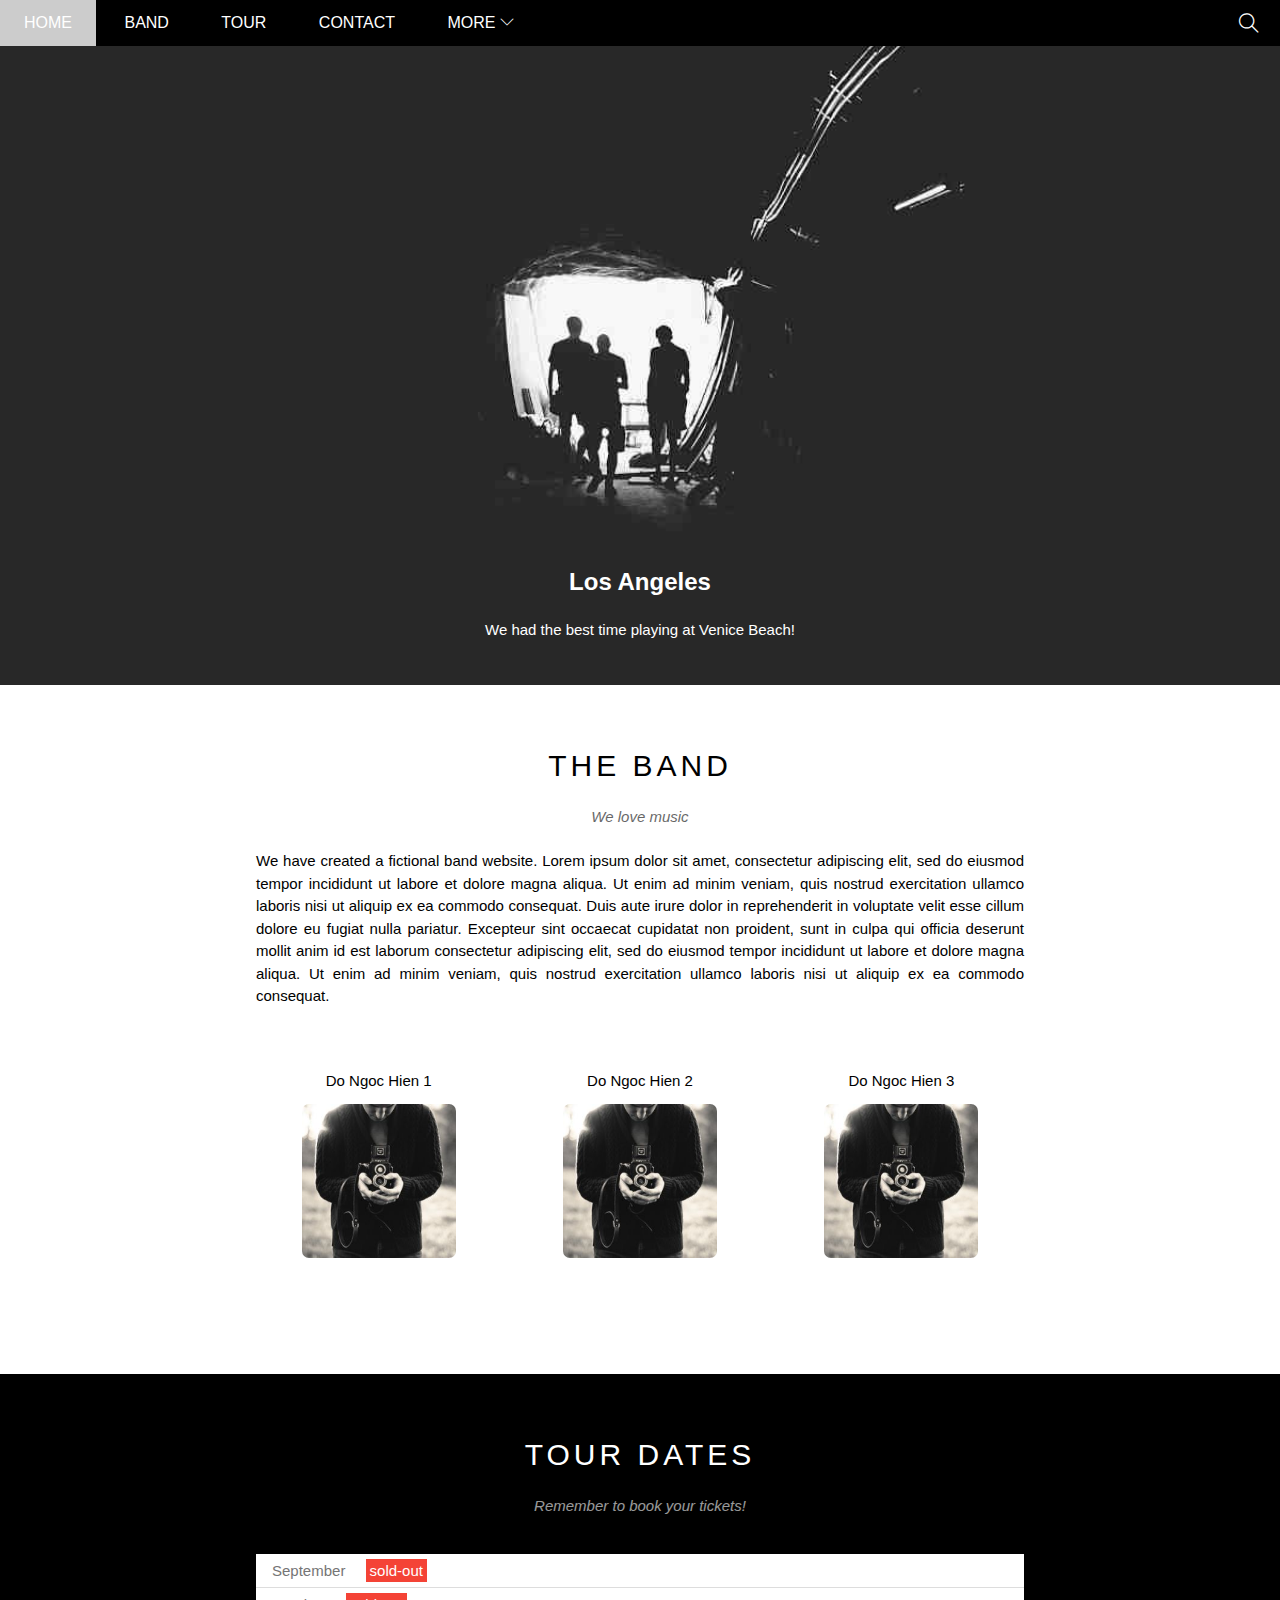
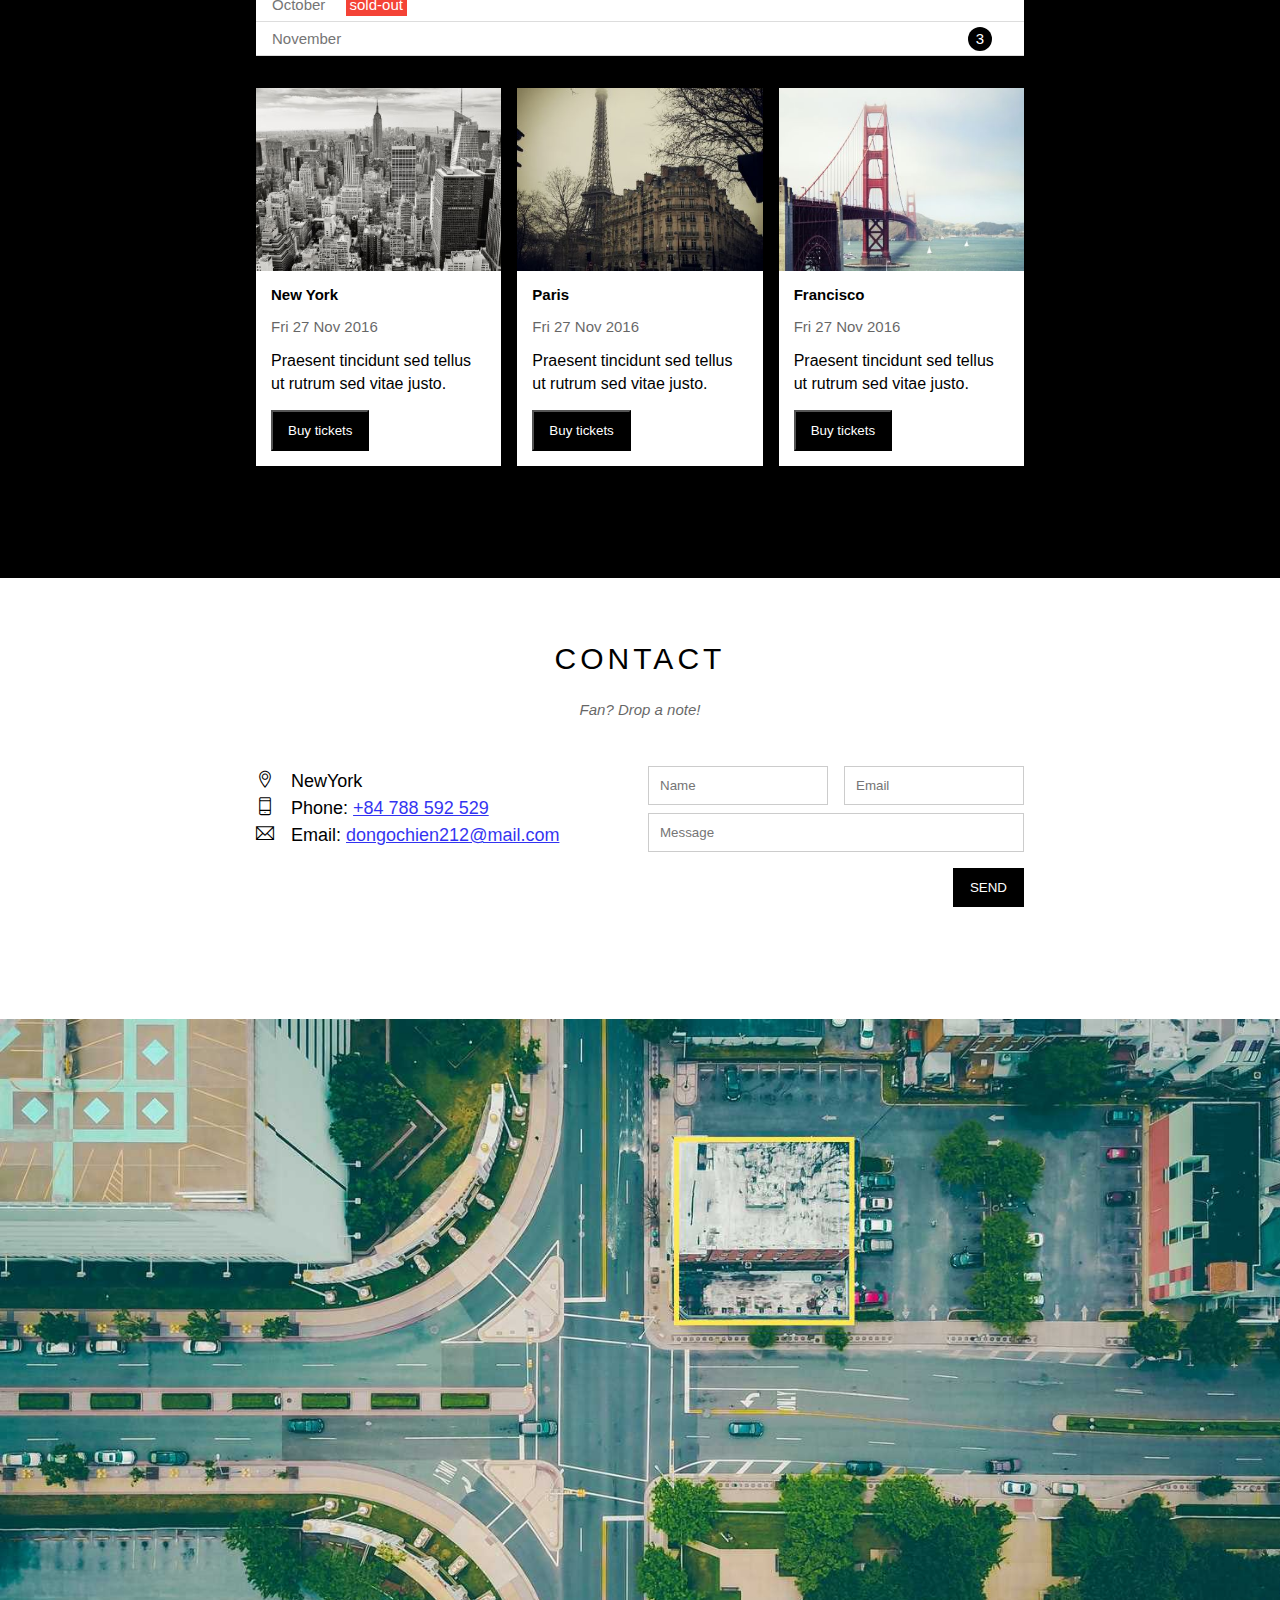
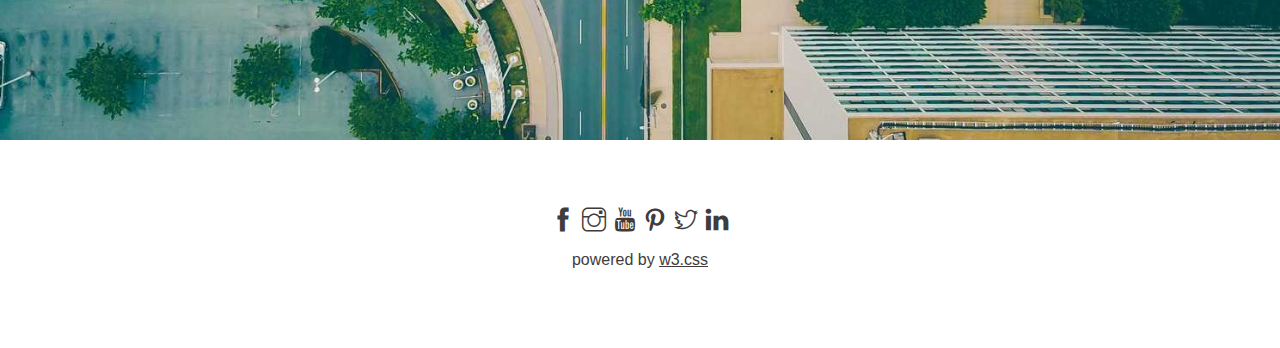
<file: index.html>
<!DOCTYPE html>UTF-8">
    <meta http-equiv="X-UA-Compa
    <html lang="en">
<head>
    <meta charset="tible" content="IE=edge">
    <meta name="viewport" content="width=device-width, initial-scale=1.0">
    <title>Document</title>
    <link rel="stylesheet" href="./assets/css/style.css">
    <link rel="stylesheet" href="./assets/css/responsive.css">
    <link rel="stylesheet" href="./assets/fonts__icon/themify-icons.css">
</head>
<body>
    <div id="main">
        <div id="header">
            <!-- begin: nav  -->
            <ul id="nav">
                <li><a href="#">Home</a></li>
                <li><a href="#band">Band</a></li>
                <li><a href="#tour">Tour</a></li>
                <li><a href="#contact">Contact</a></li>
                <li>
                    <a href="#">
                        More
                        <i class="nav-arrows-down ti-angle-down"></i>
                    </a>
                    <ul class="subnav">
                        <li><a href="#">Merchandise</a></li>
                        <li><a href="#">Extras</a></li>
                        <li><a href="# ">Media</a></li>
                    </ul>
                </li>
            </ul>
            <!-- End: nav  --> 

            <!--Mobile menu button -->
            <div id="mobile-menu" class="mobile-menu-btn">
                <i class="menu-icon ti-menu">
                </i>
            </div>

            <!--search button -->
            <div class="search-btn">
                <div class="search-icon ti-search"></div>
            </div>
        </div>

        <div id="slider">
            <div class="text-content">
                <h2 class="text-heading">Los Angeles</h2>
                <div class="text-description">We had the best time playing at Venice Beach!</div>
            </div>

        </div>

        <div id="content">
            <!-- About section  -->
            <div id="band" class="content-section">
                <h2 class="section-heading">THE BAND</h2>
                <p class="section-sub-heading">We love music</p>
                <p class="about-text">
                    We have created a fictional band website. Lorem ipsum dolor sit amet, consectetur adipiscing elit, sed do eiusmod tempor incididunt ut labore et dolore magna aliqua. Ut enim ad minim veniam, quis nostrud exercitation ullamco laboris nisi ut aliquip ex ea commodo consequat. Duis aute irure dolor in reprehenderit in voluptate velit esse cillum dolore eu fugiat nulla pariatur. Excepteur sint occaecat cupidatat non proident, sunt in culpa qui officia deserunt mollit anim id est laborum consectetur adipiscing elit, sed do eiusmod tempor incididunt ut labore et dolore magna aliqua. Ut enim ad minim veniam, quis nostrud exercitation ullamco laboris nisi ut aliquip ex ea commodo consequat.
                </p>
                <div class="row team-list">
                    <div class="text-center s-col-full mt-32 col col-third ">
                        <p class="member-name">Do Ngoc Hien 1</p>
                        <img src="./assets/img/band/member1.jpg" alt="Do Ngoc Hien" class="member-img">
                    </div>
    
                    <div class="text-center s-col-full mt-32 col col-third ">
                        <p class="member-name">Do Ngoc Hien 2</p>
                        <img src="./assets/img/band/member1.jpg" alt="Do Ngoc Hien" class="member-img">
                    </div>
    
                    <div class="text-center s-col-full mt-32 col col-third ">
                        <p class="member-name">Do Ngoc Hien 3</p>
                        <img src="./assets/img/band/member1.jpg" alt="Do Ngoc Hien" class="member-img">
                    </div>
                    <div class="clear"></div>
                </div>
            </div>

            <!-- Tour section  -->
            <div id="tour" class="tour-section">
                <div class="content-section">
                    <h2 class="section-heading text-white">TOUR DATES</h2>
                    <p class="section-sub-heading text-white">Remember to book your tickets!</p>
                   
                    <!-- tickets -->
                <ul class="tickets-list">
                    <li>September <span class="sold-out">sold-out</span></li>
                    <li>October <span class="sold-out">sold-out</span></li>
                    <li>November <span class="quantity">3</span></li>
                </ul>

                <!-- places -->
                <div class="row places-list">
                    <div class="col place-item col-third s-col-full mt-16"> 
                        <img src="./assets/img/places/place1.jpg" alt="New York" class="place-img">
                        <div class="place-body">
                            <h3 class="place-heading ">New York</h3>
                            <p class="place-time ">Fri 27 Nov 2016</p>
                            <p class="place-desc ">Praesent tincidunt sed tellus ut rutrum sed vitae justo. </p>
                            <button class="place-buy js-buy-ticket s-full-width">Buy tickets</button>
                        </div>
                    </div>

                    <div class="col place-item col-third s-col-full mt-16"> 
                        <img src="./assets/img/places/place2.jpg" alt="New York" class="place-img">
                        <div class="place-body">
                            <h3 class="place-heading ">Paris</h3>
                            <p class="place-time ">Fri 27 Nov 2016</p>
                            <p class="place-desc ">Praesent tincidunt sed tellus ut rutrum sed vitae justo. </p>
                            <button class="place-buy js-buy-ticket s-full-width">Buy tickets</button>
                        </div>
                    </div>

                    <div class="col place-item col-third s-col-full mt-16"> 
                        <img src="./assets/img/places/place3.jpg" alt="New York" class="place-img">
                        <div class="place-body">
                            <h3 class="place-heading ">Francisco</h3>
                            <p class="place-time ">Fri 27 Nov 2016</p>
                            <p class="place-desc ">Praesent tincidunt sed tellus ut rutrum sed vitae justo. </p>
                            <button class="place-buy js-buy-ticket s-full-width">Buy tickets</button>
                        </div>
                    </div>
                    <div class="clear"></div>
                </div>
            </div>
        </div>

            <!-- Begin:Contact section  -->
            <div id="contact" class="content-section">
                <h2 class="section-heading ">CONTACT</h2>
                <p class="section-sub-heading ">Fan? Drop a note!</p>

                <div class="row contact-content">
                    <div class="col col-hafl s-col-full contact-info">
                        <p><i class="ti-location-pin"></i> NewYork </p>
                        <p><i class="ti-mobile"></i> Phone: <a href="tell:+84 788 592 529">+84 788 592 529</a></p>
                        <p><i class="ti-email"></i>  Email: <a href="mailto:dongochien212@mail.com">dongochien212@mail.com</a></p>
                    </div>

                    <div class="col col-hafl s-col-full contact-form">
                        <form action="">
                            <div class="row">
                                <div class="col col-hafl s-col-full">
                                    <input type="text" name="" placeholder="Name" required id="contact-name" class="form-control">                                
                                </div>
                                <div class="col col-hafl s-col-full s-mt-8">
                                    <input type="email" name="" placeholder="Email" required id="contact-email" class="form-control">                                
                                </div>
                            </div>
                           
                            <div class="row mt-8">
                                <div class="col col-full">
                                    <input type="text" name="" placeholder="Message" required id="contact-message" class="form-control">                                
                                </div>
                            </div>  

                            <input class="form-submit-btn mt-16 s-full-width" type="submit" value="SEND">
                        </form>

                    </div>

                </div>
            </div>
            <!-- End:Contact section  -->

            <div class="map-section">
                <img src="./assets/img/map.jpg" alt="map">
            </div>

            <div id="footer">
                <div class="socials-list">
                    <a href=""><i class="ti-facebook"></i></a>
                    <a href=""><i class="ti-instagram"></i></a>
                    <a href=""><i class="ti-youtube"></i></a>
                    <a href=""><i class="ti-pinterest"></i></a>
                    <a href=""><i class="ti-twitter"></i></a>
                    <a href=""><i class="ti-linkedin"></i></a>
                </div>
                <p class="copyright">powered by <a href="">w3.css</a></p>
            </div>
            
        </div>
    </div>

    <div class="modal js-modal">
        <div class="modal-container js-modal-container">
            <div class="modal-close js-modal-close">
                <i class="ti-close"></i>
            </div>

            <header class="modal-header">
                <i class="modal-heading-icon ti-bag"></i>
                Ticket
            </header>

            <div class="modal-body">
                <label for="ticket-quantity" class="modal-lable">
                    <i class="ti-shopping-cart"></i>
                    Tickets, $15 per person
                </label>
                <input id="ticket-quantity" type="text" class="modal-input" placeholder="how many?">

                <label for="ticket-email" class="modal-lable">
                    <i class="ti-user"></i>
                    Send to
                </label>
                <input id="ticket-email" type="text" class="modal-input" placeholder="Enter email...">

                <button id="buy-ticket">
                    Pay
                    <i class="ti-check"></i>
                </button>
            </div>

            <footer class="modal-footer">
                <p class="modal-help">Need <a href="">help?</a></p>
            </footer>
        </div>
    </div>

        <script>
            const buyBtns = document.querySelectorAll('.js-buy-ticket')
            const modal = document.querySelector('.js-modal')
            const modalclose = document.querySelector('.js-modal-close')
            const modalcontainer = document.querySelector('.js-modal-container')
            
            // hàm hiển thị modal mua về (thêm class open vào modal)
            function showBuyTickets() {
                modal.classList.add('open')
            }

            // hàm ẩn modal mua về (gỡ bỏ class open vào modal)
            function HideShowBuyTicket() {
                modal.classList.remove('open')
            }

            // lập qua từng thẻ button và nghe hành vi click
            for (const buyBtn of buyBtns) {
                buyBtn.addEventListener('click', showBuyTickets)
            }

            // nghe hành vi click vào button close 
            modalclose.addEventListener('click', HideShowBuyTicket)

            modal.addEventListener('click', HideShowBuyTicket)

            modalcontainer.addEventListener('click', function(event) {
                event.stopPropagation()
            })
            
        </script>
        
        <script>
            var header = document.getElementById('header');
            var mobileMenu = document.getElementById('mobile-menu');
            var headerHeight = header.clientHeight;

            // đóng/ mở mbile-menu
            mobileMenu.onclick = function() {
                var isClosed = header.clientHeight === headerHeight;
                if(isClosed) {
                    header.style.height = 'auto';
                }   else {
                        header.style.height = null;
                }
            }
            // tự động đóng khi chọn phần tử trong menu
            var menuItems = document.querySelectorAll('#nav li a[href*="#"]');
            for (var i=0; i < menuItems.length; i++) {
                var menuItem = menuItems[i];

                menuItem.onclick = function(event) {
                    var isParentMenu = this.nextElementSibling && this.nextElementSibling.classList.contains('subnav');
                    if(isParentMenu) {
                        event.preventDefault();
                    }else {
                        header.style.height = null;                  
                    }
                }
            } 

        </script>
</body>
</html>
</file>
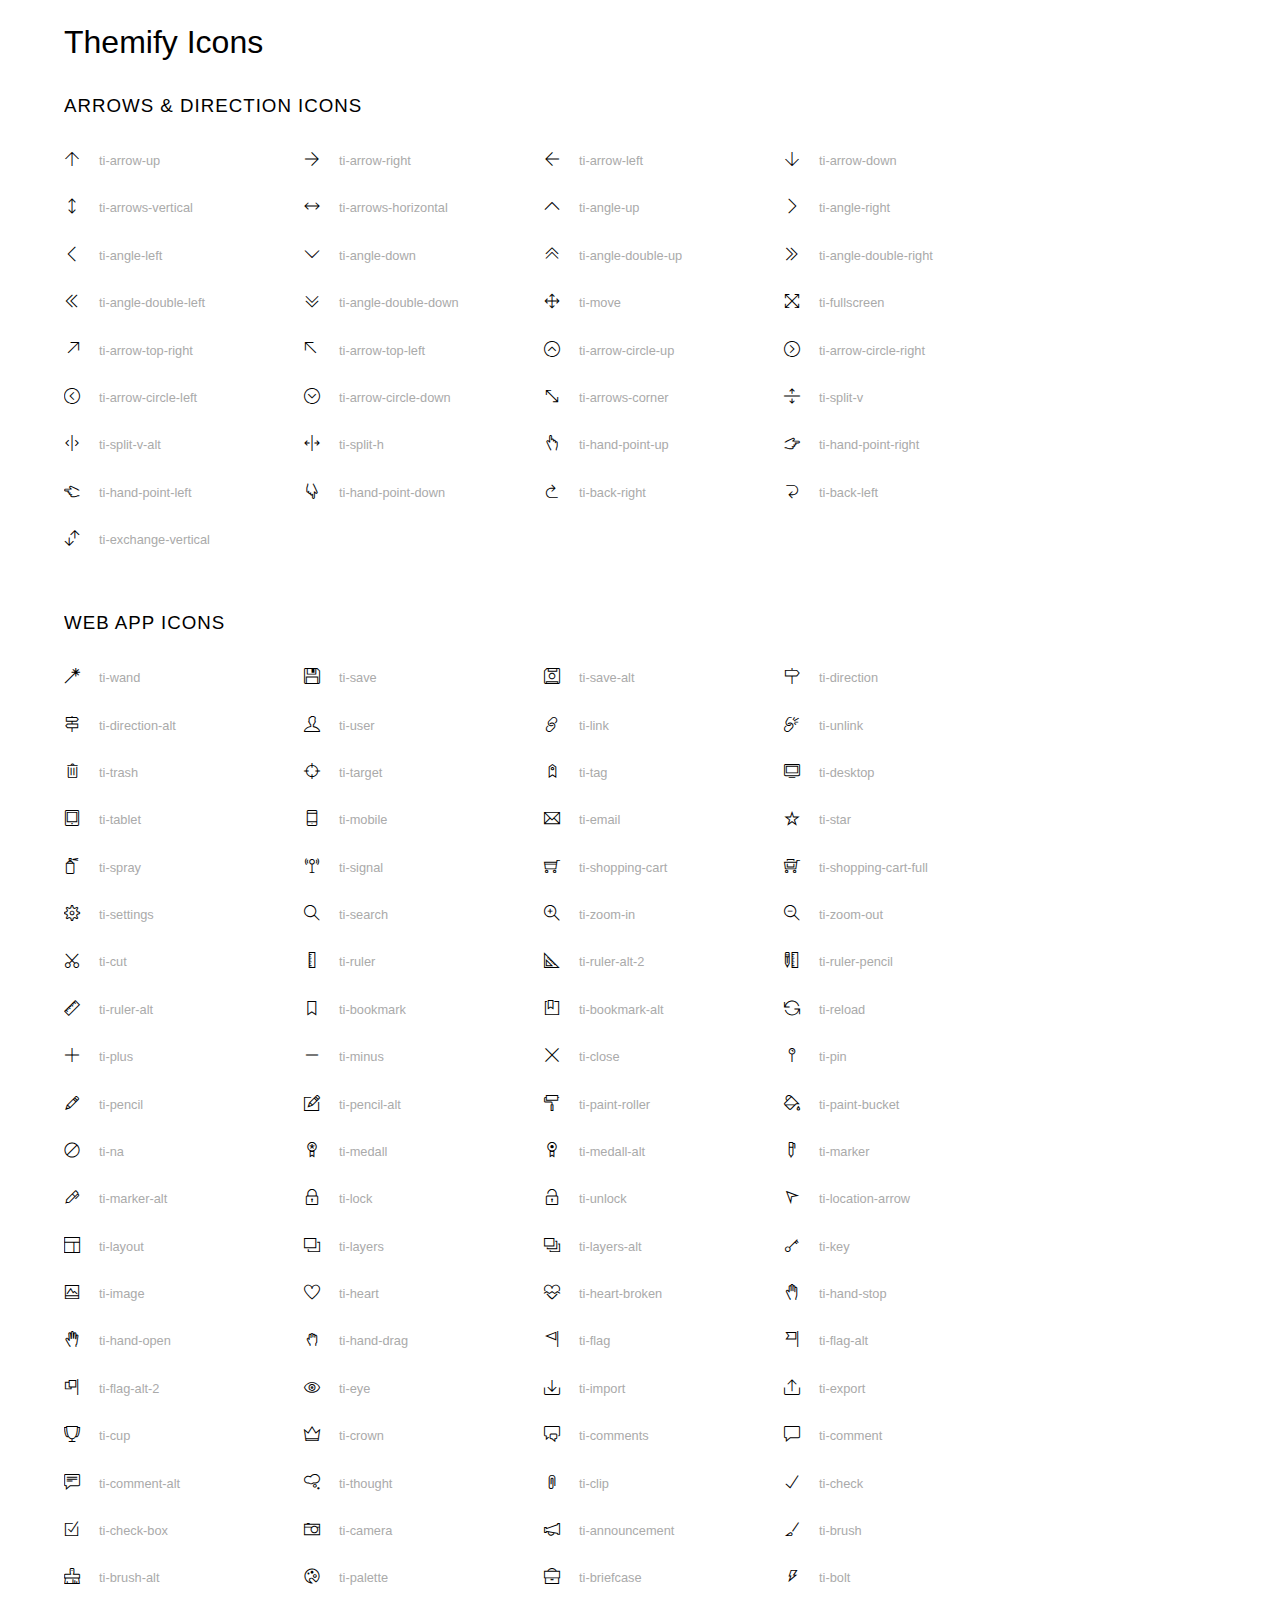
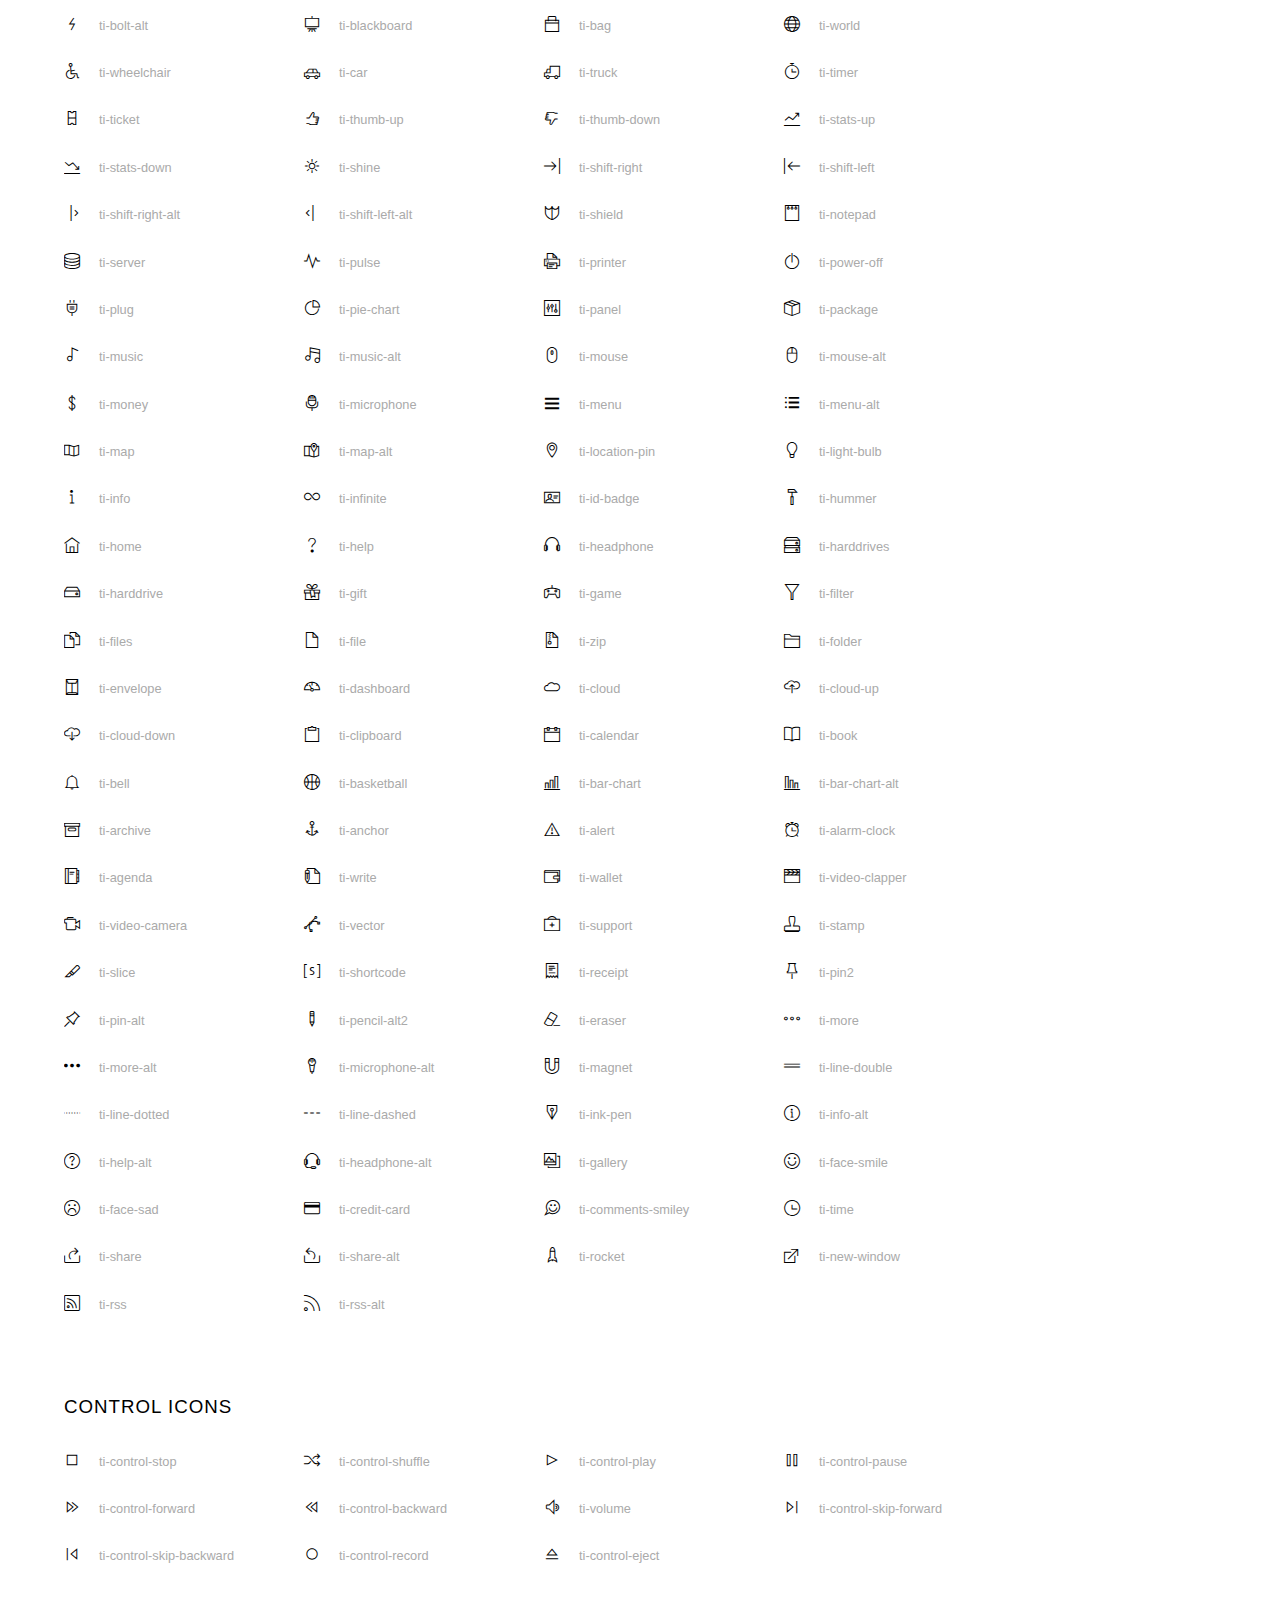
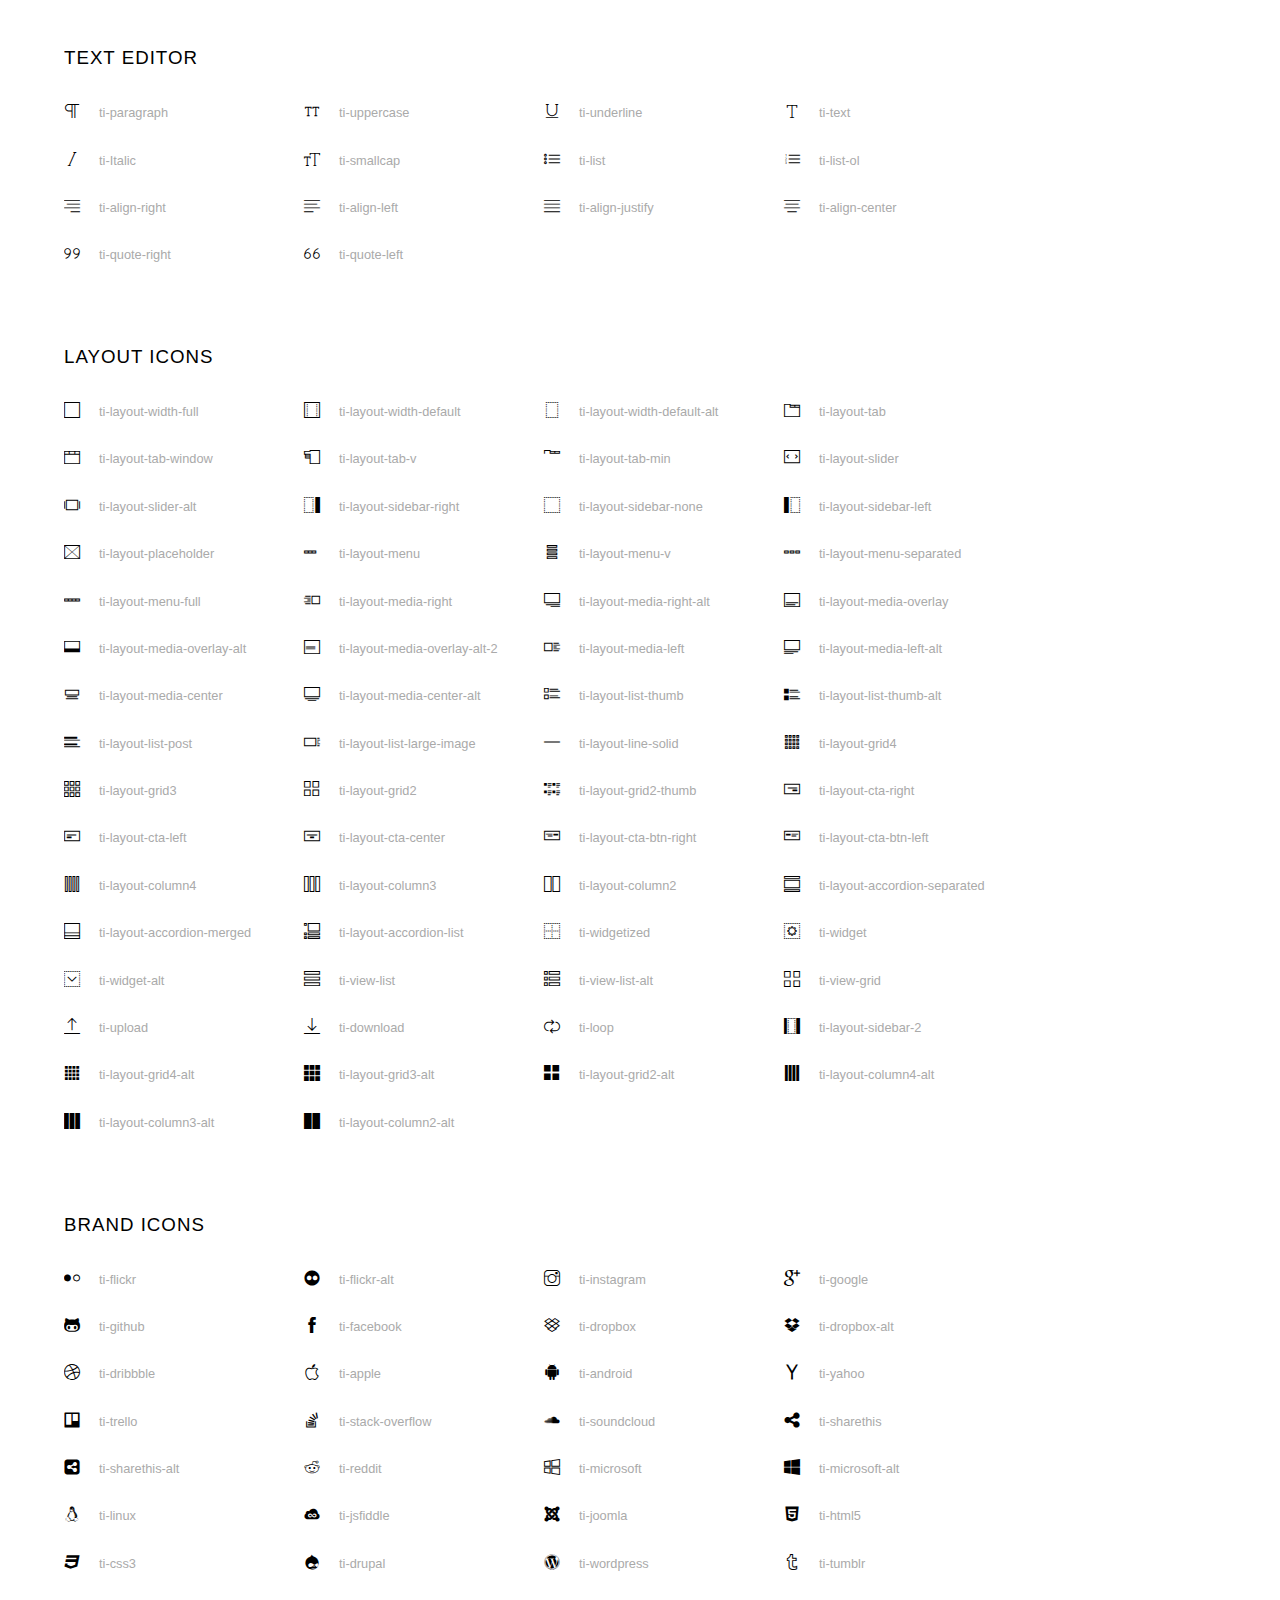
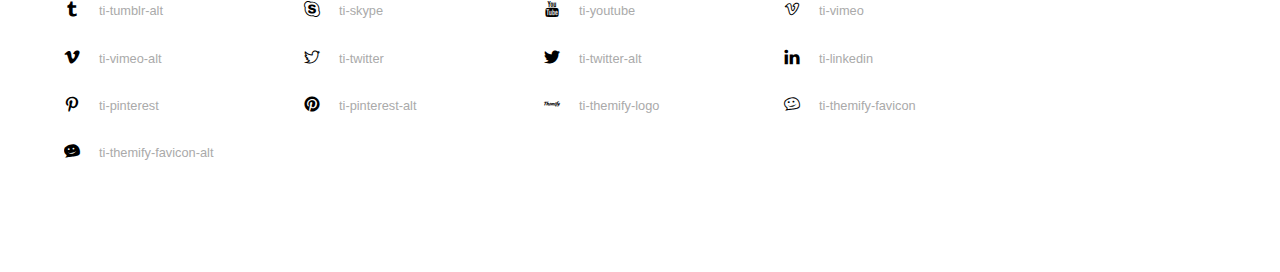
<file: assets/fonts__icon/index.html>
<!doctype html>
<html>
<head>
	<meta charset="utf-8">
	<title>Themify Icon Font</title>
	<meta name="viewport" content="width=device-width">
	<link rel="stylesheet" href="demo-files/demo.css">
	<link rel="stylesheet" href="themify-icons.css">
	<!--[if lt IE 8]><!-->
	<link rel="stylesheet" href="ie7/ie7.css">
	<!--<![endif]-->
</head>
<body>
	<h1>Themify Icons</h1>

	<div class="icon-section">

		<div class="icon-section">
			<h3>Arrows &amp; Direction Icons </h3>

			<div class="icon-container">
				<span class="ti-arrow-up"></span><span class="icon-name"> ti-arrow-up</span>
			</div>
			<div class="icon-container">
				<span class="ti-arrow-right"></span><span class="icon-name"> ti-arrow-right</span>
			</div>
			<div class="icon-container">
				<span class="ti-arrow-left"></span><span class="icon-name"> ti-arrow-left</span>
			</div>
			<div class="icon-container">
				<span class="ti-arrow-down"></span><span class="icon-name"> ti-arrow-down</span>
			</div>
			<div class="icon-container">
				<span class="ti-arrows-vertical"></span><span class="icon-name"> ti-arrows-vertical</span>
			</div>
			<div class="icon-container">
				<span class="ti-arrows-horizontal"></span><span class="icon-name"> ti-arrows-horizontal</span>
			</div>
			<div class="icon-container">
				<span class="ti-angle-up"></span><span class="icon-name"> ti-angle-up</span>
			</div>
			<div class="icon-container">
				<span class="ti-angle-right"></span><span class="icon-name"> ti-angle-right</span>
			</div>
			<div class="icon-container">
				<span class="ti-angle-left"></span><span class="icon-name"> ti-angle-left</span>
			</div>
			<div class="icon-container">
				<span class="ti-angle-down"></span><span class="icon-name"> ti-angle-down</span>
			</div>	
			<div class="icon-container">
				<span class="ti-angle-double-up"></span><span class="icon-name"> ti-angle-double-up</span>
			</div>
			<div class="icon-container">
				<span class="ti-angle-double-right"></span><span class="icon-name"> ti-angle-double-right</span>
			</div>
			<div class="icon-container">
				<span class="ti-angle-double-left"></span><span class="icon-name"> ti-angle-double-left</span>
			</div>
			<div class="icon-container">
				<span class="ti-angle-double-down"></span><span class="icon-name"> ti-angle-double-down</span>
			</div>					
			<div class="icon-container">
				<span class="ti-move"></span><span class="icon-name"> ti-move</span>
			</div>
			<div class="icon-container">
				<span class="ti-fullscreen"></span><span class="icon-name"> ti-fullscreen</span>
			</div>
			<div class="icon-container">
				<span class="ti-arrow-top-right"></span><span class="icon-name"> ti-arrow-top-right</span>
			</div>
			<div class="icon-container">
				<span class="ti-arrow-top-left"></span><span class="icon-name"> ti-arrow-top-left</span>
			</div>
			<div class="icon-container">
				<span class="ti-arrow-circle-up"></span><span class="icon-name"> ti-arrow-circle-up</span>
			</div>
			<div class="icon-container">
				<span class="ti-arrow-circle-right"></span><span class="icon-name"> ti-arrow-circle-right</span>
			</div>
			<div class="icon-container">
				<span class="ti-arrow-circle-left"></span><span class="icon-name"> ti-arrow-circle-left</span>
			</div>
			<div class="icon-container">
				<span class="ti-arrow-circle-down"></span><span class="icon-name"> ti-arrow-circle-down</span>
			</div>
			<div class="icon-container">
				<span class="ti-arrows-corner"></span><span class="icon-name"> ti-arrows-corner</span>
			</div>
			<div class="icon-container">
				<span class="ti-split-v"></span><span class="icon-name"> ti-split-v</span>
			</div>

			<div class="icon-container">
				<span class="ti-split-v-alt"></span><span class="icon-name"> ti-split-v-alt</span>
			</div>
			<div class="icon-container">
				<span class="ti-split-h"></span><span class="icon-name"> ti-split-h</span>
			</div>
			<div class="icon-container">
				<span class="ti-hand-point-up"></span><span class="icon-name"> ti-hand-point-up</span>
			</div>
			<div class="icon-container">
				<span class="ti-hand-point-right"></span><span class="icon-name"> ti-hand-point-right</span>
			</div>
			<div class="icon-container">
				<span class="ti-hand-point-left"></span><span class="icon-name"> ti-hand-point-left</span>
			</div>
			<div class="icon-container">
				<span class="ti-hand-point-down"></span><span class="icon-name"> ti-hand-point-down</span>
			</div>
			<div class="icon-container">
				<span class="ti-back-right"></span><span class="icon-name"> ti-back-right</span>
			</div>
			<div class="icon-container">
				<span class="ti-back-left"></span><span class="icon-name"> ti-back-left</span>
			</div>
			<div class="icon-container">
				<span class="ti-exchange-vertical"></span><span class="icon-name"> ti-exchange-vertical</span>
			</div>

		</div> <!-- Arrows Icons -->



		<h3>Web App Icons</h3>
		
		<div class="icon-section">

			<div class="icon-container">
				<span class="ti-wand"></span><span class="icon-name"> ti-wand</span>
			</div>
			<div class="icon-container">
				<span class="ti-save"></span><span class="icon-name"> ti-save</span>
			</div>
			<div class="icon-container">
				<span class="ti-save-alt"></span><span class="icon-name"> ti-save-alt</span>
			</div>

			<div class="icon-container">
				<span class="ti-direction"></span><span class="icon-name"> ti-direction</span>
			</div>
			<div class="icon-container">
				<span class="ti-direction-alt"></span><span class="icon-name"> ti-direction-alt</span>
			</div>
			<div class="icon-container">
				<span class="ti-user"></span><span class="icon-name"> ti-user</span>
			</div>
			<div class="icon-container">
				<span class="ti-link"></span><span class="icon-name"> ti-link</span>
			</div>
			<div class="icon-container">
				<span class="ti-unlink"></span><span class="icon-name"> ti-unlink</span>
			</div>
			<div class="icon-container">
				<span class="ti-trash"></span><span class="icon-name"> ti-trash</span>
			</div>
			<div class="icon-container">
				<span class="ti-target"></span><span class="icon-name"> ti-target</span>
			</div>
			<div class="icon-container">
				<span class="ti-tag"></span><span class="icon-name"> ti-tag</span>
			</div>
			<div class="icon-container">
				<span class="ti-desktop"></span><span class="icon-name"> ti-desktop</span>
			</div>
			<div class="icon-container">
				<span class="ti-tablet"></span><span class="icon-name"> ti-tablet</span>
			</div>
			<div class="icon-container">
				<span class="ti-mobile"></span><span class="icon-name"> ti-mobile</span>
			</div>
			<div class="icon-container">
				<span class="ti-email"></span><span class="icon-name"> ti-email</span>
			</div>	
			<div class="icon-container">
				<span class="ti-star"></span><span class="icon-name"> ti-star</span>
			</div>
			<div class="icon-container">
				<span class="ti-spray"></span><span class="icon-name"> ti-spray</span>
			</div>
			<div class="icon-container">
				<span class="ti-signal"></span><span class="icon-name"> ti-signal</span>
			</div>
			<div class="icon-container">
				<span class="ti-shopping-cart"></span><span class="icon-name"> ti-shopping-cart</span>
			</div>
			<div class="icon-container">
				<span class="ti-shopping-cart-full"></span><span class="icon-name"> ti-shopping-cart-full</span>
			</div>
			<div class="icon-container">
				<span class="ti-settings"></span><span class="icon-name"> ti-settings</span>
			</div>
			<div class="icon-container">
				<span class="ti-search"></span><span class="icon-name"> ti-search</span>
			</div>
			<div class="icon-container">
				<span class="ti-zoom-in"></span><span class="icon-name"> ti-zoom-in</span>
			</div>
			<div class="icon-container">
				<span class="ti-zoom-out"></span><span class="icon-name"> ti-zoom-out</span>
			</div>
			<div class="icon-container">
				<span class="ti-cut"></span><span class="icon-name"> ti-cut</span>
			</div>
			<div class="icon-container">
				<span class="ti-ruler"></span><span class="icon-name"> ti-ruler</span>
			</div>
			<div class="icon-container">
				<span class="ti-ruler-alt-2"></span><span class="icon-name"> ti-ruler-alt-2</span>
			</div>			
			<div class="icon-container">
				<span class="ti-ruler-pencil"></span><span class="icon-name"> ti-ruler-pencil</span>
			</div>
			<div class="icon-container">
				<span class="ti-ruler-alt"></span><span class="icon-name"> ti-ruler-alt</span>
			</div>
			<div class="icon-container">
				<span class="ti-bookmark"></span><span class="icon-name"> ti-bookmark</span>
			</div>
			<div class="icon-container">
				<span class="ti-bookmark-alt"></span><span class="icon-name"> ti-bookmark-alt</span>
			</div>
			<div class="icon-container">
				<span class="ti-reload"></span><span class="icon-name"> ti-reload</span>
			</div>
			<div class="icon-container">
				<span class="ti-plus"></span><span class="icon-name"> ti-plus</span>
			</div>
			<div class="icon-container">
				<span class="ti-minus"></span><span class="icon-name"> ti-minus</span>
			</div>
			<div class="icon-container">
				<span class="ti-close"></span><span class="icon-name"> ti-close</span>
			</div>			
			<div class="icon-container">
				<span class="ti-pin"></span><span class="icon-name"> ti-pin</span>
			</div>
			<div class="icon-container">
				<span class="ti-pencil"></span><span class="icon-name"> ti-pencil</span>
			</div>
					
		  	<div class="icon-container">
				<span class="ti-pencil-alt"></span><span class="icon-name"> ti-pencil-alt</span>
			</div>
			<div class="icon-container">
				<span class="ti-paint-roller"></span><span class="icon-name"> ti-paint-roller</span>
			</div>
			<div class="icon-container">
				<span class="ti-paint-bucket"></span><span class="icon-name"> ti-paint-bucket</span>
			</div>
			<div class="icon-container">
				<span class="ti-na"></span><span class="icon-name"> ti-na</span>
			</div>
			<div class="icon-container">
				<span class="ti-medall"></span><span class="icon-name"> ti-medall</span>
			</div>
			<div class="icon-container">
				<span class="ti-medall-alt"></span><span class="icon-name"> ti-medall-alt</span>
			</div>
			<div class="icon-container">
				<span class="ti-marker"></span><span class="icon-name"> ti-marker</span>
			</div>
			<div class="icon-container">
				<span class="ti-marker-alt"></span><span class="icon-name"> ti-marker-alt</span>
			</div>

			<div class="icon-container">
				<span class="ti-lock"></span><span class="icon-name"> ti-lock</span>
			</div>
			<div class="icon-container">
				<span class="ti-unlock"></span><span class="icon-name"> ti-unlock</span>
			</div>
			<div class="icon-container">
				<span class="ti-location-arrow"></span><span class="icon-name"> ti-location-arrow</span>
			</div>
			<div class="icon-container">
				<span class="ti-layout"></span><span class="icon-name"> ti-layout</span>
			</div>
			<div class="icon-container">
				<span class="ti-layers"></span><span class="icon-name"> ti-layers</span>
			</div>
			<div class="icon-container">
				<span class="ti-layers-alt"></span><span class="icon-name"> ti-layers-alt</span>
			</div>
			<div class="icon-container">
				<span class="ti-key"></span><span class="icon-name"> ti-key</span>
			</div>
			<div class="icon-container">
				<span class="ti-image"></span><span class="icon-name"> ti-image</span>
			</div>
			<div class="icon-container">
				<span class="ti-heart"></span><span class="icon-name"> ti-heart</span>
			</div>
			<div class="icon-container">
				<span class="ti-heart-broken"></span><span class="icon-name"> ti-heart-broken</span>
			</div>
			<div class="icon-container">
				<span class="ti-hand-stop"></span><span class="icon-name"> ti-hand-stop</span>
			</div>
			<div class="icon-container">
				<span class="ti-hand-open"></span><span class="icon-name"> ti-hand-open</span>
			</div>
			<div class="icon-container">
				<span class="ti-hand-drag"></span><span class="icon-name"> ti-hand-drag</span>
			</div>
			<div class="icon-container">
				<span class="ti-flag"></span><span class="icon-name"> ti-flag</span>
			</div>
			<div class="icon-container">
				<span class="ti-flag-alt"></span><span class="icon-name"> ti-flag-alt</span>
			</div>
			<div class="icon-container">
				<span class="ti-flag-alt-2"></span><span class="icon-name"> ti-flag-alt-2</span>
			</div>
			<div class="icon-container">
				<span class="ti-eye"></span><span class="icon-name"> ti-eye</span>
			</div>
			<div class="icon-container">
				<span class="ti-import"></span><span class="icon-name"> ti-import</span>
			</div>			
			<div class="icon-container">
				<span class="ti-export"></span><span class="icon-name"> ti-export</span>
			</div>
			<div class="icon-container">
				<span class="ti-cup"></span><span class="icon-name"> ti-cup</span>
			</div>
			<div class="icon-container">
				<span class="ti-crown"></span><span class="icon-name"> ti-crown</span>
			</div>
			<div class="icon-container">
				<span class="ti-comments"></span><span class="icon-name"> ti-comments</span>
			</div>
			<div class="icon-container">
				<span class="ti-comment"></span><span class="icon-name"> ti-comment</span>
			</div>
			<div class="icon-container">
				<span class="ti-comment-alt"></span><span class="icon-name"> ti-comment-alt</span>
			</div>
			<div class="icon-container">
				<span class="ti-thought"></span><span class="icon-name"> ti-thought</span>
			</div>			
			<div class="icon-container">
				<span class="ti-clip"></span><span class="icon-name"> ti-clip</span>
			</div>

			<div class="icon-container">
				<span class="ti-check"></span><span class="icon-name"> ti-check</span>
			</div>
			<div class="icon-container">
				<span class="ti-check-box"></span><span class="icon-name"> ti-check-box</span>
			</div>
			<div class="icon-container">
				<span class="ti-camera"></span><span class="icon-name"> ti-camera</span>
			</div>
			<div class="icon-container">
				<span class="ti-announcement"></span><span class="icon-name"> ti-announcement</span>
			</div>
			<div class="icon-container">
				<span class="ti-brush"></span><span class="icon-name"> ti-brush</span>
			</div>
			<div class="icon-container">
				<span class="ti-brush-alt"></span><span class="icon-name"> ti-brush-alt</span>
			</div>
			<div class="icon-container">
				<span class="ti-palette"></span><span class="icon-name"> ti-palette</span>
			</div>			
			<div class="icon-container">
				<span class="ti-briefcase"></span><span class="icon-name"> ti-briefcase</span>
			</div>
			<div class="icon-container">
				<span class="ti-bolt"></span><span class="icon-name"> ti-bolt</span>
			</div>
			<div class="icon-container">
				<span class="ti-bolt-alt"></span><span class="icon-name"> ti-bolt-alt</span>
			</div>
			<div class="icon-container">
				<span class="ti-blackboard"></span><span class="icon-name"> ti-blackboard</span>
			</div>
			<div class="icon-container">
				<span class="ti-bag"></span><span class="icon-name"> ti-bag</span>
			</div>
			<div class="icon-container">
				<span class="ti-world"></span><span class="icon-name"> ti-world</span>
			</div>
			<div class="icon-container">
				<span class="ti-wheelchair"></span><span class="icon-name"> ti-wheelchair</span>
			</div>
			<div class="icon-container">
				<span class="ti-car"></span><span class="icon-name"> ti-car</span>
			</div>
			<div class="icon-container">
				<span class="ti-truck"></span><span class="icon-name"> ti-truck</span>
			</div>
			<div class="icon-container">
				<span class="ti-timer"></span><span class="icon-name"> ti-timer</span>
			</div>
			<div class="icon-container">
				<span class="ti-ticket"></span><span class="icon-name"> ti-ticket</span>
			</div>
			<div class="icon-container">
				<span class="ti-thumb-up"></span><span class="icon-name"> ti-thumb-up</span>
			</div>
			<div class="icon-container">
				<span class="ti-thumb-down"></span><span class="icon-name"> ti-thumb-down</span>
			</div>

			<div class="icon-container">
				<span class="ti-stats-up"></span><span class="icon-name"> ti-stats-up</span>
			</div>
			<div class="icon-container">
				<span class="ti-stats-down"></span><span class="icon-name"> ti-stats-down</span>
			</div>
			<div class="icon-container">
				<span class="ti-shine"></span><span class="icon-name"> ti-shine</span>
			</div>
			<div class="icon-container">
				<span class="ti-shift-right"></span><span class="icon-name"> ti-shift-right</span>
			</div>
			<div class="icon-container">
				<span class="ti-shift-left"></span><span class="icon-name"> ti-shift-left</span>
			</div>

			<div class="icon-container">
				<span class="ti-shift-right-alt"></span><span class="icon-name"> ti-shift-right-alt</span>
			</div>
			<div class="icon-container">
				<span class="ti-shift-left-alt"></span><span class="icon-name"> ti-shift-left-alt</span>
			</div>
			<div class="icon-container">
				<span class="ti-shield"></span><span class="icon-name"> ti-shield</span>
			</div>
			<div class="icon-container">
				<span class="ti-notepad"></span><span class="icon-name"> ti-notepad</span>
			</div>
			<div class="icon-container">
				<span class="ti-server"></span><span class="icon-name"> ti-server</span>
			</div>

			<div class="icon-container">
				<span class="ti-pulse"></span><span class="icon-name"> ti-pulse</span>
			</div>
			<div class="icon-container">
				<span class="ti-printer"></span><span class="icon-name"> ti-printer</span>
			</div>
			<div class="icon-container">
				<span class="ti-power-off"></span><span class="icon-name"> ti-power-off</span>
			</div>
			<div class="icon-container">
				<span class="ti-plug"></span><span class="icon-name"> ti-plug</span>
			</div>
			<div class="icon-container">
				<span class="ti-pie-chart"></span><span class="icon-name"> ti-pie-chart</span>
			</div>

			<div class="icon-container">
				<span class="ti-panel"></span><span class="icon-name"> ti-panel</span>
			</div>
			<div class="icon-container">
				<span class="ti-package"></span><span class="icon-name"> ti-package</span>
			</div>
			<div class="icon-container">
				<span class="ti-music"></span><span class="icon-name"> ti-music</span>
			</div>
			<div class="icon-container">
				<span class="ti-music-alt"></span><span class="icon-name"> ti-music-alt</span>
			</div>
			<div class="icon-container">
				<span class="ti-mouse"></span><span class="icon-name"> ti-mouse</span>
			</div>
			<div class="icon-container">
				<span class="ti-mouse-alt"></span><span class="icon-name"> ti-mouse-alt</span>
			</div>
			<div class="icon-container">
				<span class="ti-money"></span><span class="icon-name"> ti-money</span>
			</div>
			<div class="icon-container">
				<span class="ti-microphone"></span><span class="icon-name"> ti-microphone</span>
			</div>
			<div class="icon-container">
				<span class="ti-menu"></span><span class="icon-name"> ti-menu</span>
			</div>
			<div class="icon-container">
				<span class="ti-menu-alt"></span><span class="icon-name"> ti-menu-alt</span>
			</div>
			<div class="icon-container">
				<span class="ti-map"></span><span class="icon-name"> ti-map</span>
			</div>
			<div class="icon-container">
				<span class="ti-map-alt"></span><span class="icon-name"> ti-map-alt</span>
			</div>

			<div class="icon-container">
				<span class="ti-location-pin"></span><span class="icon-name"> ti-location-pin</span>
			</div>

			<div class="icon-container">
				<span class="ti-light-bulb"></span><span class="icon-name"> ti-light-bulb</span>
			</div>
			<div class="icon-container">
				<span class="ti-info"></span><span class="icon-name"> ti-info</span>
			</div>
			<div class="icon-container">
				<span class="ti-infinite"></span><span class="icon-name"> ti-infinite</span>
			</div>
			<div class="icon-container">
				<span class="ti-id-badge"></span><span class="icon-name"> ti-id-badge</span>
			</div>
			<div class="icon-container">
				<span class="ti-hummer"></span><span class="icon-name"> ti-hummer</span>
			</div>
			<div class="icon-container">
				<span class="ti-home"></span><span class="icon-name"> ti-home</span>
			</div>
			<div class="icon-container">
				<span class="ti-help"></span><span class="icon-name"> ti-help</span>
			</div>
			<div class="icon-container">
				<span class="ti-headphone"></span><span class="icon-name"> ti-headphone</span>
			</div>
			<div class="icon-container">
				<span class="ti-harddrives"></span><span class="icon-name"> ti-harddrives</span>
			</div>
			<div class="icon-container">
				<span class="ti-harddrive"></span><span class="icon-name"> ti-harddrive</span>
			</div>
			<div class="icon-container">
				<span class="ti-gift"></span><span class="icon-name"> ti-gift</span>
			</div>
			<div class="icon-container">
				<span class="ti-game"></span><span class="icon-name"> ti-game</span>
			</div>
			<div class="icon-container">
				<span class="ti-filter"></span><span class="icon-name"> ti-filter</span>
			</div>
			<div class="icon-container">
				<span class="ti-files"></span><span class="icon-name"> ti-files</span>
			</div>
			<div class="icon-container">
				<span class="ti-file"></span><span class="icon-name"> ti-file</span>
			</div>
			<div class="icon-container">
				<span class="ti-zip"></span><span class="icon-name"> ti-zip</span>
			</div>
			<div class="icon-container">
				<span class="ti-folder"></span><span class="icon-name"> ti-folder</span>
			</div>			
			<div class="icon-container">
				<span class="ti-envelope"></span><span class="icon-name"> ti-envelope</span>
			</div>


			<div class="icon-container">
				<span class="ti-dashboard"></span><span class="icon-name"> ti-dashboard</span>
			</div>
			<div class="icon-container">
				<span class="ti-cloud"></span><span class="icon-name"> ti-cloud</span>
			</div>
			<div class="icon-container">
				<span class="ti-cloud-up"></span><span class="icon-name"> ti-cloud-up</span>
			</div>
			<div class="icon-container">
				<span class="ti-cloud-down"></span><span class="icon-name"> ti-cloud-down</span>
			</div>
			<div class="icon-container">
				<span class="ti-clipboard"></span><span class="icon-name"> ti-clipboard</span>
			</div>
			<div class="icon-container">
				<span class="ti-calendar"></span><span class="icon-name"> ti-calendar</span>
			</div>
			<div class="icon-container">
				<span class="ti-book"></span><span class="icon-name"> ti-book</span>
			</div>
			<div class="icon-container">
				<span class="ti-bell"></span><span class="icon-name"> ti-bell</span>
			</div>
			<div class="icon-container">
				<span class="ti-basketball"></span><span class="icon-name"> ti-basketball</span>
			</div>
			<div class="icon-container">
				<span class="ti-bar-chart"></span><span class="icon-name"> ti-bar-chart</span>
			</div>
			<div class="icon-container">
				<span class="ti-bar-chart-alt"></span><span class="icon-name"> ti-bar-chart-alt</span>
			</div>


			<div class="icon-container">
				<span class="ti-archive"></span><span class="icon-name"> ti-archive</span>
			</div>
			<div class="icon-container">
				<span class="ti-anchor"></span><span class="icon-name"> ti-anchor</span>
			</div>

			<div class="icon-container">
				<span class="ti-alert"></span><span class="icon-name"> ti-alert</span>
			</div>
			<div class="icon-container">
				<span class="ti-alarm-clock"></span><span class="icon-name"> ti-alarm-clock</span>
			</div>
			<div class="icon-container">
				<span class="ti-agenda"></span><span class="icon-name"> ti-agenda</span>
			</div>
			<div class="icon-container">
				<span class="ti-write"></span><span class="icon-name"> ti-write</span>
			</div>

			<div class="icon-container">
				<span class="ti-wallet"></span><span class="icon-name"> ti-wallet</span>
			</div>
			<div class="icon-container">
				<span class="ti-video-clapper"></span><span class="icon-name"> ti-video-clapper</span>
			</div>
			<div class="icon-container">
				<span class="ti-video-camera"></span><span class="icon-name"> ti-video-camera</span>
			</div>
			<div class="icon-container">
				<span class="ti-vector"></span><span class="icon-name"> ti-vector</span>
			</div>

			<div class="icon-container">
				<span class="ti-support"></span><span class="icon-name"> ti-support</span>
			</div>
			<div class="icon-container">
				<span class="ti-stamp"></span><span class="icon-name"> ti-stamp</span>
			</div>
			<div class="icon-container">
				<span class="ti-slice"></span><span class="icon-name"> ti-slice</span>
			</div>
			<div class="icon-container">
				<span class="ti-shortcode"></span><span class="icon-name"> ti-shortcode</span>
			</div>
			<div class="icon-container">
				<span class="ti-receipt"></span><span class="icon-name"> ti-receipt</span>
			</div>
			<div class="icon-container">
				<span class="ti-pin2"></span><span class="icon-name"> ti-pin2</span>
			</div>
			<div class="icon-container">
				<span class="ti-pin-alt"></span><span class="icon-name"> ti-pin-alt</span>
			</div>
			<div class="icon-container">
				<span class="ti-pencil-alt2"></span><span class="icon-name"> ti-pencil-alt2</span>
			</div>
			<div class="icon-container">
				<span class="ti-eraser"></span><span class="icon-name"> ti-eraser</span>
			</div>			
			<div class="icon-container">
				<span class="ti-more"></span><span class="icon-name"> ti-more</span>
			</div>
			<div class="icon-container">
				<span class="ti-more-alt"></span><span class="icon-name"> ti-more-alt</span>
			</div>
			<div class="icon-container">
				<span class="ti-microphone-alt"></span><span class="icon-name"> ti-microphone-alt</span>
			</div>
			<div class="icon-container">
				<span class="ti-magnet"></span><span class="icon-name"> ti-magnet</span>
			</div>
			<div class="icon-container">
				<span class="ti-line-double"></span><span class="icon-name"> ti-line-double</span>
			</div>
			<div class="icon-container">
				<span class="ti-line-dotted"></span><span class="icon-name"> ti-line-dotted</span>
			</div>
			<div class="icon-container">
				<span class="ti-line-dashed"></span><span class="icon-name"> ti-line-dashed</span>
			</div>

			<div class="icon-container">
				<span class="ti-ink-pen"></span><span class="icon-name"> ti-ink-pen</span>
			</div>
			<div class="icon-container">
				<span class="ti-info-alt"></span><span class="icon-name"> ti-info-alt</span>
			</div>
			<div class="icon-container">
				<span class="ti-help-alt"></span><span class="icon-name"> ti-help-alt</span>
			</div>
			<div class="icon-container">
				<span class="ti-headphone-alt"></span><span class="icon-name"> ti-headphone-alt</span>
			</div>

			<div class="icon-container">
				<span class="ti-gallery"></span><span class="icon-name"> ti-gallery</span>
			</div>
			<div class="icon-container">
				<span class="ti-face-smile"></span><span class="icon-name"> ti-face-smile</span>
			</div>
			<div class="icon-container">
				<span class="ti-face-sad"></span><span class="icon-name"> ti-face-sad</span>
			</div>
			<div class="icon-container">
				<span class="ti-credit-card"></span><span class="icon-name"> ti-credit-card</span>
			</div>
			<div class="icon-container">
				<span class="ti-comments-smiley"></span><span class="icon-name"> ti-comments-smiley</span>
			</div>
			<div class="icon-container">
				<span class="ti-time"></span><span class="icon-name"> ti-time</span>
			</div>
			<div class="icon-container">
				<span class="ti-share"></span><span class="icon-name"> ti-share</span>
			</div>
			<div class="icon-container">
				<span class="ti-share-alt"></span><span class="icon-name"> ti-share-alt</span>
			</div>
			<div class="icon-container">
				<span class="ti-rocket"></span><span class="icon-name"> ti-rocket</span>
			</div>

			<div class="icon-container">
				<span class="ti-new-window"></span><span class="icon-name"> ti-new-window</span>
			</div>

			<div class="icon-container">
				<span class="ti-rss"></span><span class="icon-name"> ti-rss</span>
			</div>

			<div class="icon-container">
				<span class="ti-rss-alt"></span><span class="icon-name"> ti-rss-alt</span>
			</div>
			
		</div><!-- Web App Icons -->


		<div class="icon-section">
			<h3>Control Icons</h3>
			<div class="icon-container">
				<span class="ti-control-stop"></span><span class="icon-name"> ti-control-stop</span>
			</div>
			<div class="icon-container">
				<span class="ti-control-shuffle"></span><span class="icon-name"> ti-control-shuffle</span>
			</div>
			<div class="icon-container">
				<span class="ti-control-play"></span><span class="icon-name"> ti-control-play</span>
			</div>
			<div class="icon-container">
				<span class="ti-control-pause"></span><span class="icon-name"> ti-control-pause</span>
			</div>
			<div class="icon-container">
				<span class="ti-control-forward"></span><span class="icon-name"> ti-control-forward</span>
			</div>
			<div class="icon-container">
				<span class="ti-control-backward"></span><span class="icon-name"> ti-control-backward</span>
			</div>	
			<div class="icon-container">
				<span class="ti-volume"></span><span class="icon-name"> ti-volume</span>
			</div>
			<div class="icon-container">
				<span class="ti-control-skip-forward"></span><span class="icon-name"> ti-control-skip-forward</span>
			</div>
			<div class="icon-container">
				<span class="ti-control-skip-backward"></span><span class="icon-name"> ti-control-skip-backward</span>
			</div>
			<div class="icon-container">
				<span class="ti-control-record"></span><span class="icon-name"> ti-control-record</span>
			</div>
			<div class="icon-container">
				<span class="ti-control-eject"></span><span class="icon-name"> ti-control-eject</span>
			</div>			
		</div> <!-- Control Icons -->


		<div class="icon-section">
			<h3>Text Editor</h3>

			<div class="icon-container">
				<span class="ti-paragraph"></span><span class="icon-name"> ti-paragraph</span>
			</div>
			<div class="icon-container">
				<span class="ti-uppercase"></span><span class="icon-name"> ti-uppercase</span>
			</div>

			<div class="icon-container">
				<span class="ti-underline"></span><span class="icon-name"> ti-underline</span>
			</div>
			<div class="icon-container">
				<span class="ti-text"></span><span class="icon-name"> ti-text</span>
			</div>
			<div class="icon-container">
				<span class="ti-Italic"></span><span class="icon-name"> ti-Italic</span>
			</div>
			<div class="icon-container">
				<span class="ti-smallcap"></span><span class="icon-name"> ti-smallcap</span>
			</div>
			<div class="icon-container">
				<span class="ti-list"></span><span class="icon-name"> ti-list</span>
			</div>
			<div class="icon-container">
				<span class="ti-list-ol"></span><span class="icon-name"> ti-list-ol</span>
			</div>
			<div class="icon-container">
				<span class="ti-align-right"></span><span class="icon-name"> ti-align-right</span>
			</div>
			<div class="icon-container">
				<span class="ti-align-left"></span><span class="icon-name"> ti-align-left</span>
			</div>
			<div class="icon-container">
				<span class="ti-align-justify"></span><span class="icon-name"> ti-align-justify</span>
			</div>
			<div class="icon-container">
				<span class="ti-align-center"></span><span class="icon-name"> ti-align-center</span>
			</div>
			<div class="icon-container">
				<span class="ti-quote-right"></span><span class="icon-name"> ti-quote-right</span>
			</div>
			<div class="icon-container">
				<span class="ti-quote-left"></span><span class="icon-name"> ti-quote-left</span>
			</div>

		</div> <!-- Text Editor -->



		<div class="icon-section">
			<h3>Layout Icons</h3>
			<div class="icon-container">
				<span class="ti-layout-width-full"></span><span class="icon-name"> ti-layout-width-full</span>
			</div>
			<div class="icon-container">
				<span class="ti-layout-width-default"></span><span class="icon-name"> ti-layout-width-default</span>
			</div>
			<div class="icon-container">
				<span class="ti-layout-width-default-alt"></span><span class="icon-name"> ti-layout-width-default-alt</span>
			</div>
			<div class="icon-container">
				<span class="ti-layout-tab"></span><span class="icon-name"> ti-layout-tab</span>
			</div>
			<div class="icon-container">
				<span class="ti-layout-tab-window"></span><span class="icon-name"> ti-layout-tab-window</span>
			</div>
			<div class="icon-container">
				<span class="ti-layout-tab-v"></span><span class="icon-name"> ti-layout-tab-v</span>
			</div>
			<div class="icon-container">
				<span class="ti-layout-tab-min"></span><span class="icon-name"> ti-layout-tab-min</span>
			</div>
			<div class="icon-container">
				<span class="ti-layout-slider"></span><span class="icon-name"> ti-layout-slider</span>
			</div>
			<div class="icon-container">
				<span class="ti-layout-slider-alt"></span><span class="icon-name"> ti-layout-slider-alt</span>
			</div>
			<div class="icon-container">
				<span class="ti-layout-sidebar-right"></span><span class="icon-name"> ti-layout-sidebar-right</span>
			</div>
			<div class="icon-container">
				<span class="ti-layout-sidebar-none"></span><span class="icon-name"> ti-layout-sidebar-none</span>
			</div>
			<div class="icon-container">
				<span class="ti-layout-sidebar-left"></span><span class="icon-name"> ti-layout-sidebar-left</span>
			</div>
			<div class="icon-container">
				<span class="ti-layout-placeholder"></span><span class="icon-name"> ti-layout-placeholder</span>
			</div>
			<div class="icon-container">
				<span class="ti-layout-menu"></span><span class="icon-name"> ti-layout-menu</span>
			</div>
			<div class="icon-container">
				<span class="ti-layout-menu-v"></span><span class="icon-name"> ti-layout-menu-v</span>
			</div>
			<div class="icon-container">
				<span class="ti-layout-menu-separated"></span><span class="icon-name"> ti-layout-menu-separated</span>
			</div>
			<div class="icon-container">
				<span class="ti-layout-menu-full"></span><span class="icon-name"> ti-layout-menu-full</span>
			</div>
			<div class="icon-container">
				<span class="ti-layout-media-right"></span><span class="icon-name"> ti-layout-media-right</span>
			</div>
			<div class="icon-container">
				<span class="ti-layout-media-right-alt"></span><span class="icon-name"> ti-layout-media-right-alt</span>
			</div>
			<div class="icon-container">
				<span class="ti-layout-media-overlay"></span><span class="icon-name"> ti-layout-media-overlay</span>
			</div>
			<div class="icon-container">
				<span class="ti-layout-media-overlay-alt"></span><span class="icon-name"> ti-layout-media-overlay-alt</span>
			</div>
			<div class="icon-container">
				<span class="ti-layout-media-overlay-alt-2"></span><span class="icon-name"> ti-layout-media-overlay-alt-2</span>
			</div>
			<div class="icon-container">
				<span class="ti-layout-media-left"></span><span class="icon-name"> ti-layout-media-left</span>
			</div>
			<div class="icon-container">
				<span class="ti-layout-media-left-alt"></span><span class="icon-name"> ti-layout-media-left-alt</span>
			</div>
			<div class="icon-container">
				<span class="ti-layout-media-center"></span><span class="icon-name"> ti-layout-media-center</span>
			</div>
			<div class="icon-container">
				<span class="ti-layout-media-center-alt"></span><span class="icon-name"> ti-layout-media-center-alt</span>
			</div>
			<div class="icon-container">
				<span class="ti-layout-list-thumb"></span><span class="icon-name"> ti-layout-list-thumb</span>
			</div>
			<div class="icon-container">
				<span class="ti-layout-list-thumb-alt"></span><span class="icon-name"> ti-layout-list-thumb-alt</span>
			</div>
			<div class="icon-container">
				<span class="ti-layout-list-post"></span><span class="icon-name"> ti-layout-list-post</span>
			</div>
			<div class="icon-container">
				<span class="ti-layout-list-large-image"></span><span class="icon-name"> ti-layout-list-large-image</span>
			</div>
			<div class="icon-container">
				<span class="ti-layout-line-solid"></span><span class="icon-name"> ti-layout-line-solid</span>
			</div>
			<div class="icon-container">
				<span class="ti-layout-grid4"></span><span class="icon-name"> ti-layout-grid4</span>
			</div>
			<div class="icon-container">
				<span class="ti-layout-grid3"></span><span class="icon-name"> ti-layout-grid3</span>
			</div>
			<div class="icon-container">
				<span class="ti-layout-grid2"></span><span class="icon-name"> ti-layout-grid2</span>
			</div>
			<div class="icon-container">
				<span class="ti-layout-grid2-thumb"></span><span class="icon-name"> ti-layout-grid2-thumb</span>
			</div>
			<div class="icon-container">
				<span class="ti-layout-cta-right"></span><span class="icon-name"> ti-layout-cta-right</span>
			</div>
			<div class="icon-container">
				<span class="ti-layout-cta-left"></span><span class="icon-name"> ti-layout-cta-left</span>
			</div>
			<div class="icon-container">
				<span class="ti-layout-cta-center"></span><span class="icon-name"> ti-layout-cta-center</span>
			</div>
			<div class="icon-container">
				<span class="ti-layout-cta-btn-right"></span><span class="icon-name"> ti-layout-cta-btn-right</span>
			</div>
			<div class="icon-container">
				<span class="ti-layout-cta-btn-left"></span><span class="icon-name"> ti-layout-cta-btn-left</span>
			</div>
			<div class="icon-container">
				<span class="ti-layout-column4"></span><span class="icon-name"> ti-layout-column4</span>
			</div>
			<div class="icon-container">
				<span class="ti-layout-column3"></span><span class="icon-name"> ti-layout-column3</span>
			</div>
			<div class="icon-container">
				<span class="ti-layout-column2"></span><span class="icon-name"> ti-layout-column2</span>
			</div>
			<div class="icon-container">
				<span class="ti-layout-accordion-separated"></span><span class="icon-name"> ti-layout-accordion-separated</span>
			</div>
			<div class="icon-container">
				<span class="ti-layout-accordion-merged"></span><span class="icon-name"> ti-layout-accordion-merged</span>
			</div>
			<div class="icon-container">
				<span class="ti-layout-accordion-list"></span><span class="icon-name"> ti-layout-accordion-list</span>
			</div>
			<div class="icon-container">
				<span class="ti-widgetized"></span><span class="icon-name"> ti-widgetized</span>
			</div>
			<div class="icon-container">
				<span class="ti-widget"></span><span class="icon-name"> ti-widget</span>
			</div>
			<div class="icon-container">
				<span class="ti-widget-alt"></span><span class="icon-name"> ti-widget-alt</span>
			</div>
			<div class="icon-container">
				<span class="ti-view-list"></span><span class="icon-name"> ti-view-list</span>
			</div>
			<div class="icon-container">
				<span class="ti-view-list-alt"></span><span class="icon-name"> ti-view-list-alt</span>
			</div>
			<div class="icon-container">
				<span class="ti-view-grid"></span><span class="icon-name"> ti-view-grid</span>
			</div>
			<div class="icon-container">
				<span class="ti-upload"></span><span class="icon-name"> ti-upload</span>
			</div>
			<div class="icon-container">
				<span class="ti-download"></span><span class="icon-name"> ti-download</span>
			</div>	
			<div class="icon-container">
				<span class="ti-loop"></span><span class="icon-name"> ti-loop</span>
			</div>
			<div class="icon-container">
				<span class="ti-layout-sidebar-2"></span><span class="icon-name"> ti-layout-sidebar-2</span>
			</div>
			<div class="icon-container">
				<span class="ti-layout-grid4-alt"></span><span class="icon-name"> ti-layout-grid4-alt</span>
			</div>
			<div class="icon-container">
				<span class="ti-layout-grid3-alt"></span><span class="icon-name"> ti-layout-grid3-alt</span>
			</div>
			<div class="icon-container">
				<span class="ti-layout-grid2-alt"></span><span class="icon-name"> ti-layout-grid2-alt</span>
			</div>
			<div class="icon-container">
				<span class="ti-layout-column4-alt"></span><span class="icon-name"> ti-layout-column4-alt</span>
			</div>
			<div class="icon-container">
				<span class="ti-layout-column3-alt"></span><span class="icon-name"> ti-layout-column3-alt</span>
			</div>
			<div class="icon-container">
				<span class="ti-layout-column2-alt"></span><span class="icon-name"> ti-layout-column2-alt</span>
			</div>		


		</div> <!-- Layout Icons -->


		<div class="icon-section">
			<h3>Brand Icons</h3>

			<div class="icon-container">
				<span class="ti-flickr"></span><span class="icon-name"> ti-flickr</span>
			</div>
			<div class="icon-container">
				<span class="ti-flickr-alt"></span><span class="icon-name"> ti-flickr-alt</span>
			</div>			
			<div class="icon-container">
				<span class="ti-instagram"></span><span class="icon-name"> ti-instagram</span>
			</div>
			<div class="icon-container">
				<span class="ti-google"></span><span class="icon-name"> ti-google</span>
			</div>
			<div class="icon-container">
				<span class="ti-github"></span><span class="icon-name"> ti-github</span>
			</div>

			<div class="icon-container">
				<span class="ti-facebook"></span><span class="icon-name"> ti-facebook</span>
			</div>
			<div class="icon-container">
				<span class="ti-dropbox"></span><span class="icon-name"> ti-dropbox</span>
			</div>
			<div class="icon-container">
				<span class="ti-dropbox-alt"></span><span class="icon-name"> ti-dropbox-alt</span>
			</div>
			<div class="icon-container">
				<span class="ti-dribbble"></span><span class="icon-name"> ti-dribbble</span>
			</div>
			<div class="icon-container">
				<span class="ti-apple"></span><span class="icon-name"> ti-apple</span>
			</div>
			<div class="icon-container">
				<span class="ti-android"></span><span class="icon-name"> ti-android</span>
			</div>
			<div class="icon-container">
				<span class="ti-yahoo"></span><span class="icon-name"> ti-yahoo</span>
			</div>
			<div class="icon-container">
				<span class="ti-trello"></span><span class="icon-name"> ti-trello</span>
			</div>
			<div class="icon-container">
				<span class="ti-stack-overflow"></span><span class="icon-name"> ti-stack-overflow</span>
			</div>
			<div class="icon-container">
				<span class="ti-soundcloud"></span><span class="icon-name"> ti-soundcloud</span>
			</div>
			<div class="icon-container">
				<span class="ti-sharethis"></span><span class="icon-name"> ti-sharethis</span>
			</div>
			<div class="icon-container">
				<span class="ti-sharethis-alt"></span><span class="icon-name"> ti-sharethis-alt</span>
			</div>
			<div class="icon-container">
				<span class="ti-reddit"></span><span class="icon-name"> ti-reddit</span>
			</div>

			<div class="icon-container">
				<span class="ti-microsoft"></span><span class="icon-name"> ti-microsoft</span>
			</div>
			<div class="icon-container">
				<span class="ti-microsoft-alt"></span><span class="icon-name"> ti-microsoft-alt</span>
			</div>
			<div class="icon-container">
				<span class="ti-linux"></span><span class="icon-name"> ti-linux</span>
			</div>
			<div class="icon-container">
				<span class="ti-jsfiddle"></span><span class="icon-name"> ti-jsfiddle</span>
			</div>
			<div class="icon-container">
				<span class="ti-joomla"></span><span class="icon-name"> ti-joomla</span>
			</div>
			<div class="icon-container">
				<span class="ti-html5"></span><span class="icon-name"> ti-html5</span>
			</div>
			<div class="icon-container">
				<span class="ti-css3"></span><span class="icon-name"> ti-css3</span>
			</div>	
			<div class="icon-container">
				<span class="ti-drupal"></span><span class="icon-name"> ti-drupal</span>
			</div>
			<div class="icon-container">
				<span class="ti-wordpress"></span><span class="icon-name"> ti-wordpress</span>
			</div>		
			<div class="icon-container">
				<span class="ti-tumblr"></span><span class="icon-name"> ti-tumblr</span>
			</div>
			<div class="icon-container">
				<span class="ti-tumblr-alt"></span><span class="icon-name"> ti-tumblr-alt</span>
			</div>
			<div class="icon-container">
				<span class="ti-skype"></span><span class="icon-name"> ti-skype</span>
			</div>
			<div class="icon-container">
				<span class="ti-youtube"></span><span class="icon-name"> ti-youtube</span>
			</div>
			<div class="icon-container">
				<span class="ti-vimeo"></span><span class="icon-name"> ti-vimeo</span>
			</div>
			<div class="icon-container">
				<span class="ti-vimeo-alt"></span><span class="icon-name"> ti-vimeo-alt</span>
			</div>			
			<div class="icon-container">
				<span class="ti-twitter"></span><span class="icon-name"> ti-twitter</span>
			</div>
			<div class="icon-container">
				<span class="ti-twitter-alt"></span><span class="icon-name"> ti-twitter-alt</span>
			</div>
			<div class="icon-container">
				<span class="ti-linkedin"></span><span class="icon-name"> ti-linkedin</span>
			</div>
			<div class="icon-container">
				<span class="ti-pinterest"></span><span class="icon-name"> ti-pinterest</span>
			</div>

			<div class="icon-container">
				<span class="ti-pinterest-alt"></span><span class="icon-name"> ti-pinterest-alt</span>
			</div>
			<div class="icon-container">
				<span class="ti-themify-logo"></span><span class="icon-name"> ti-themify-logo</span>
			</div>
			<div class="icon-container">
				<span class="ti-themify-favicon"></span><span class="icon-name"> ti-themify-favicon</span>
			</div>
			<div class="icon-container">
				<span class="ti-themify-favicon-alt"></span><span class="icon-name"> ti-themify-favicon-alt</span>
			</div>

		</div> <!-- brand Icons -->

	</div>

</body>
</html>
</file>
<file: assets/css/responsive.css>
* {
    padding: 0;
    margin: 0;
    box-sizing: border-box;
}


@media (min-width: 1024px) {
    .pc {
        display: block;
    }
}

@media (min-width: 740px) and (max-width: 1023px) {
    .tablet {
        display: block;
    }
}

/* tablet & mobile  */
@media (max-width: 1023px) {
    .place-buy {
        padding: 15px 16px;
    }

    .contact-form .form-control {
        padding: 15px;
    }

    .contact-info {
        line-height: 2;
    }

    #footer .socials-list {
        font-size: 48px;
    }

    #footer .socials-list a {
        margin: 0 8px;
    }

    #footer .copyright {
        padding: 12px;
        display: inline-block;
    }
}

/* mobile */
@media (max-width: 739px) {

    .s-full-width {
        width: 100% !important;;
    }

    .s-col-full {
        width: 100% !important;;
    }

    .s-mt-8 {
        margin-top: 8px !important;;
    }
    
    #header {
        overflow: hidden;
    }
    
    #header .search-btn {
        display: none;
    }
    
    #header .mobile-menu-btn {
        display: block;
    }    

    #nav > li {
        display: block;
    }

    #nav {
        display: block;
    }

    #nav >li:first-child {
        display: inline-block;
    }

    #nav .subnav {
        position: initial;
        background-color: #333;
    }

    #nav .subnav a {
        color: #fff;
        padding: 5px 41px;
    }

    #content .member-img {
        width: 60%;
    }

    .contact-form {
        margin-top: 32px;
    }
}
</file>
<file: assets/fonts__icon/themify-icons.css>
@font-face {
	font-family: 'themify';
	src:url('fonts/themify.eot?-fvbane');
	src:url('fonts/themify.eot?#iefix-fvbane') format('embedded-opentype'),
		url('fonts/themify.woff?-fvbane') format('woff'),
		url('fonts/themify.ttf?-fvbane') format('truetype'),
		url('fonts/themify.svg?-fvbane#themify') format('svg');
	font-weight: normal;
	font-style: normal;
}

[class^="ti-"], [class*=" ti-"] {
	font-family: 'themify';
	speak: none;
	font-style: normal;
	font-weight: normal;
	font-variant: normal;
	text-transform: none;
	line-height: 1;

	/* Better Font Rendering =========== */
	-webkit-font-smoothing: antialiased;
	-moz-osx-font-smoothing: grayscale;
}

.ti-wand:before {
	content: "\e600";
}
.ti-volume:before {
	content: "\e601";
}
.ti-user:before {
	content: "\e602";
}
.ti-unlock:before {
	content: "\e603";
}
.ti-unlink:before {
	content: "\e604";
}
.ti-trash:before {
	content: "\e605";
}
.ti-thought:before {
	content: "\e606";
}
.ti-target:before {
	content: "\e607";
}
.ti-tag:before {
	content: "\e608";
}
.ti-tablet:before {
	content: "\e609";
}
.ti-star:before {
	content: "\e60a";
}
.ti-spray:before {
	content: "\e60b";
}
.ti-signal:before {
	content: "\e60c";
}
.ti-shopping-cart:before {
	content: "\e60d";
}
.ti-shopping-cart-full:before {
	content: "\e60e";
}
.ti-settings:before {
	content: "\e60f";
}
.ti-search:before {
	content: "\e610";
}
.ti-zoom-in:before {
	content: "\e611";
}
.ti-zoom-out:before {
	content: "\e612";
}
.ti-cut:before {
	content: "\e613";
}
.ti-ruler:before {
	content: "\e614";
}
.ti-ruler-pencil:before {
	content: "\e615";
}
.ti-ruler-alt:before {
	content: "\e616";
}
.ti-bookmark:before {
	content: "\e617";
}
.ti-bookmark-alt:before {
	content: "\e618";
}
.ti-reload:before {
	content: "\e619";
}
.ti-plus:before {
	content: "\e61a";
}
.ti-pin:before {
	content: "\e61b";
}
.ti-pencil:before {
	content: "\e61c";
}
.ti-pencil-alt:before {
	content: "\e61d";
}
.ti-paint-roller:before {
	content: "\e61e";
}
.ti-paint-bucket:before {
	content: "\e61f";
}
.ti-na:before {
	content: "\e620";
}
.ti-mobile:before {
	content: "\e621";
}
.ti-minus:before {
	content: "\e622";
}
.ti-medall:before {
	content: "\e623";
}
.ti-medall-alt:before {
	content: "\e624";
}
.ti-marker:before {
	content: "\e625";
}
.ti-marker-alt:before {
	content: "\e626";
}
.ti-arrow-up:before {
	content: "\e627";
}
.ti-arrow-right:before {
	content: "\e628";
}
.ti-arrow-left:before {
	content: "\e629";
}
.ti-arrow-down:before {
	content: "\e62a";
}
.ti-lock:before {
	content: "\e62b";
}
.ti-location-arrow:before {
	content: "\e62c";
}
.ti-link:before {
	content: "\e62d";
}
.ti-layout:before {
	content: "\e62e";
}
.ti-layers:before {
	content: "\e62f";
}
.ti-layers-alt:before {
	content: "\e630";
}
.ti-key:before {
	content: "\e631";
}
.ti-import:before {
	content: "\e632";
}
.ti-image:before {
	content: "\e633";
}
.ti-heart:before {
	content: "\e634";
}
.ti-heart-broken:before {
	content: "\e635";
}
.ti-hand-stop:before {
	content: "\e636";
}
.ti-hand-open:before {
	content: "\e637";
}
.ti-hand-drag:before {
	content: "\e638";
}
.ti-folder:before {
	content: "\e639";
}
.ti-flag:before {
	content: "\e63a";
}
.ti-flag-alt:before {
	content: "\e63b";
}
.ti-flag-alt-2:before {
	content: "\e63c";
}
.ti-eye:before {
	content: "\e63d";
}
.ti-export:before {
	content: "\e63e";
}
.ti-exchange-vertical:before {
	content: "\e63f";
}
.ti-desktop:before {
	content: "\e640";
}
.ti-cup:before {
	content: "\e641";
}
.ti-crown:before {
	content: "\e642";
}
.ti-comments:before {
	content: "\e643";
}
.ti-comment:before {
	content: "\e644";
}
.ti-comment-alt:before {
	content: "\e645";
}
.ti-close:before {
	content: "\e646";
}
.ti-clip:before {
	content: "\e647";
}
.ti-angle-up:before {
	content: "\e648";
}
.ti-angle-right:before {
	content: "\e649";
}
.ti-angle-left:before {
	content: "\e64a";
}
.ti-angle-down:before {
	content: "\e64b";
}
.ti-check:before {
	content: "\e64c";
}
.ti-check-box:before {
	content: "\e64d";
}
.ti-camera:before {
	content: "\e64e";
}
.ti-announcement:before {
	content: "\e64f";
}
.ti-brush:before {
	content: "\e650";
}
.ti-briefcase:before {
	content: "\e651";
}
.ti-bolt:before {
	content: "\e652";
}
.ti-bolt-alt:before {
	content: "\e653";
}
.ti-blackboard:before {
	content: "\e654";
}
.ti-bag:before {
	content: "\e655";
}
.ti-move:before {
	content: "\e656";
}
.ti-arrows-vertical:before {
	content: "\e657";
}
.ti-arrows-horizontal:before {
	content: "\e658";
}
.ti-fullscreen:before {
	content: "\e659";
}
.ti-arrow-top-right:before {
	content: "\e65a";
}
.ti-arrow-top-left:before {
	content: "\e65b";
}
.ti-arrow-circle-up:before {
	content: "\e65c";
}
.ti-arrow-circle-right:before {
	content: "\e65d";
}
.ti-arrow-circle-left:before {
	content: "\e65e";
}
.ti-arrow-circle-down:before {
	content: "\e65f";
}
.ti-angle-double-up:before {
	content: "\e660";
}
.ti-angle-double-right:before {
	content: "\e661";
}
.ti-angle-double-left:before {
	content: "\e662";
}
.ti-angle-double-down:before {
	content: "\e663";
}
.ti-zip:before {
	content: "\e664";
}
.ti-world:before {
	content: "\e665";
}
.ti-wheelchair:before {
	content: "\e666";
}
.ti-view-list:before {
	content: "\e667";
}
.ti-view-list-alt:before {
	content: "\e668";
}
.ti-view-grid:before {
	content: "\e669";
}
.ti-uppercase:before {
	content: "\e66a";
}
.ti-upload:before {
	content: "\e66b";
}
.ti-underline:before {
	content: "\e66c";
}
.ti-truck:before {
	content: "\e66d";
}
.ti-timer:before {
	content: "\e66e";
}
.ti-ticket:before {
	content: "\e66f";
}
.ti-thumb-up:before {
	content: "\e670";
}
.ti-thumb-down:before {
	content: "\e671";
}
.ti-text:before {
	content: "\e672";
}
.ti-stats-up:before {
	content: "\e673";
}
.ti-stats-down:before {
	content: "\e674";
}
.ti-split-v:before {
	content: "\e675";
}
.ti-split-h:before {
	content: "\e676";
}
.ti-smallcap:before {
	content: "\e677";
}
.ti-shine:before {
	content: "\e678";
}
.ti-shift-right:before {
	content: "\e679";
}
.ti-shift-left:before {
	content: "\e67a";
}
.ti-shield:before {
	content: "\e67b";
}
.ti-notepad:before {
	content: "\e67c";
}
.ti-server:before {
	content: "\e67d";
}
.ti-quote-right:before {
	content: "\e67e";
}
.ti-quote-left:before {
	content: "\e67f";
}
.ti-pulse:before {
	content: "\e680";
}
.ti-printer:before {
	content: "\e681";
}
.ti-power-off:before {
	content: "\e682";
}
.ti-plug:before {
	content: "\e683";
}
.ti-pie-chart:before {
	content: "\e684";
}
.ti-paragraph:before {
	content: "\e685";
}
.ti-panel:before {
	content: "\e686";
}
.ti-package:before {
	content: "\e687";
}
.ti-music:before {
	content: "\e688";
}
.ti-music-alt:before {
	content: "\e689";
}
.ti-mouse:before {
	content: "\e68a";
}
.ti-mouse-alt:before {
	content: "\e68b";
}
.ti-money:before {
	content: "\e68c";
}
.ti-microphone:before {
	content: "\e68d";
}
.ti-menu:before {
	content: "\e68e";
}
.ti-menu-alt:before {
	content: "\e68f";
}
.ti-map:before {
	content: "\e690";
}
.ti-map-alt:before {
	content: "\e691";
}
.ti-loop:before {
	content: "\e692";
}
.ti-location-pin:before {
	content: "\e693";
}
.ti-list:before {
	content: "\e694";
}
.ti-light-bulb:before {
	content: "\e695";
}
.ti-Italic:before {
	content: "\e696";
}
.ti-info:before {
	content: "\e697";
}
.ti-infinite:before {
	content: "\e698";
}
.ti-id-badge:before {
	content: "\e699";
}
.ti-hummer:before {
	content: "\e69a";
}
.ti-home:before {
	content: "\e69b";
}
.ti-help:before {
	content: "\e69c";
}
.ti-headphone:before {
	content: "\e69d";
}
.ti-harddrives:before {
	content: "\e69e";
}
.ti-harddrive:before {
	content: "\e69f";
}
.ti-gift:before {
	content: "\e6a0";
}
.ti-game:before {
	content: "\e6a1";
}
.ti-filter:before {
	content: "\e6a2";
}
.ti-files:before {
	content: "\e6a3";
}
.ti-file:before {
	content: "\e6a4";
}
.ti-eraser:before {
	content: "\e6a5";
}
.ti-envelope:before {
	content: "\e6a6";
}
.ti-download:before {
	content: "\e6a7";
}
.ti-direction:before {
	content: "\e6a8";
}
.ti-direction-alt:before {
	content: "\e6a9";
}
.ti-dashboard:before {
	content: "\e6aa";
}
.ti-control-stop:before {
	content: "\e6ab";
}
.ti-control-shuffle:before {
	content: "\e6ac";
}
.ti-control-play:before {
	content: "\e6ad";
}
.ti-control-pause:before {
	content: "\e6ae";
}
.ti-control-forward:before {
	content: "\e6af";
}
.ti-control-backward:before {
	content: "\e6b0";
}
.ti-cloud:before {
	content: "\e6b1";
}
.ti-cloud-up:before {
	content: "\e6b2";
}
.ti-cloud-down:before {
	content: "\e6b3";
}
.ti-clipboard:before {
	content: "\e6b4";
}
.ti-car:before {
	content: "\e6b5";
}
.ti-calendar:before {
	content: "\e6b6";
}
.ti-book:before {
	content: "\e6b7";
}
.ti-bell:before {
	content: "\e6b8";
}
.ti-basketball:before {
	content: "\e6b9";
}
.ti-bar-chart:before {
	content: "\e6ba";
}
.ti-bar-chart-alt:before {
	content: "\e6bb";
}
.ti-back-right:before {
	content: "\e6bc";
}
.ti-back-left:before {
	content: "\e6bd";
}
.ti-arrows-corner:before {
	content: "\e6be";
}
.ti-archive:before {
	content: "\e6bf";
}
.ti-anchor:before {
	content: "\e6c0";
}
.ti-align-right:before {
	content: "\e6c1";
}
.ti-align-left:before {
	content: "\e6c2";
}
.ti-align-justify:before {
	content: "\e6c3";
}
.ti-align-center:before {
	content: "\e6c4";
}
.ti-alert:before {
	content: "\e6c5";
}
.ti-alarm-clock:before {
	content: "\e6c6";
}
.ti-agenda:before {
	content: "\e6c7";
}
.ti-write:before {
	content: "\e6c8";
}
.ti-window:before {
	content: "\e6c9";
}
.ti-widgetized:before {
	content: "\e6ca";
}
.ti-widget:before {
	content: "\e6cb";
}
.ti-widget-alt:before {
	content: "\e6cc";
}
.ti-wallet:before {
	content: "\e6cd";
}
.ti-video-clapper:before {
	content: "\e6ce";
}
.ti-video-camera:before {
	content: "\e6cf";
}
.ti-vector:before {
	content: "\e6d0";
}
.ti-themify-logo:before {
	content: "\e6d1";
}
.ti-themify-favicon:before {
	content: "\e6d2";
}
.ti-themify-favicon-alt:before {
	content: "\e6d3";
}
.ti-support:before {
	content: "\e6d4";
}
.ti-stamp:before {
	content: "\e6d5";
}
.ti-split-v-alt:before {
	content: "\e6d6";
}
.ti-slice:before {
	content: "\e6d7";
}
.ti-shortcode:before {
	content: "\e6d8";
}
.ti-shift-right-alt:before {
	content: "\e6d9";
}
.ti-shift-left-alt:before {
	content: "\e6da";
}
.ti-ruler-alt-2:before {
	content: "\e6db";
}
.ti-receipt:before {
	content: "\e6dc";
}
.ti-pin2:before {
	content: "\e6dd";
}
.ti-pin-alt:before {
	content: "\e6de";
}
.ti-pencil-alt2:before {
	content: "\e6df";
}
.ti-palette:before {
	content: "\e6e0";
}
.ti-more:before {
	content: "\e6e1";
}
.ti-more-alt:before {
	content: "\e6e2";
}
.ti-microphone-alt:before {
	content: "\e6e3";
}
.ti-magnet:before {
	content: "\e6e4";
}
.ti-line-double:before {
	content: "\e6e5";
}
.ti-line-dotted:before {
	content: "\e6e6";
}
.ti-line-dashed:before {
	content: "\e6e7";
}
.ti-layout-width-full:before {
	content: "\e6e8";
}
.ti-layout-width-default:before {
	content: "\e6e9";
}
.ti-layout-width-default-alt:before {
	content: "\e6ea";
}
.ti-layout-tab:before {
	content: "\e6eb";
}
.ti-layout-tab-window:before {
	content: "\e6ec";
}
.ti-layout-tab-v:before {
	content: "\e6ed";
}
.ti-layout-tab-min:before {
	content: "\e6ee";
}
.ti-layout-slider:before {
	content: "\e6ef";
}
.ti-layout-slider-alt:before {
	content: "\e6f0";
}
.ti-layout-sidebar-right:before {
	content: "\e6f1";
}
.ti-layout-sidebar-none:before {
	content: "\e6f2";
}
.ti-layout-sidebar-left:before {
	content: "\e6f3";
}
.ti-layout-placeholder:before {
	content: "\e6f4";
}
.ti-layout-menu:before {
	content: "\e6f5";
}
.ti-layout-menu-v:before {
	content: "\e6f6";
}
.ti-layout-menu-separated:before {
	content: "\e6f7";
}
.ti-layout-menu-full:before {
	content: "\e6f8";
}
.ti-layout-media-right-alt:before {
	content: "\e6f9";
}
.ti-layout-media-right:before {
	content: "\e6fa";
}
.ti-layout-media-overlay:before {
	content: "\e6fb";
}
.ti-layout-media-overlay-alt:before {
	content: "\e6fc";
}
.ti-layout-media-overlay-alt-2:before {
	content: "\e6fd";
}
.ti-layout-media-left-alt:before {
	content: "\e6fe";
}
.ti-layout-media-left:before {
	content: "\e6ff";
}
.ti-layout-media-center-alt:before {
	content: "\e700";
}
.ti-layout-media-center:before {
	content: "\e701";
}
.ti-layout-list-thumb:before {
	content: "\e702";
}
.ti-layout-list-thumb-alt:before {
	content: "\e703";
}
.ti-layout-list-post:before {
	content: "\e704";
}
.ti-layout-list-large-image:before {
	content: "\e705";
}
.ti-layout-line-solid:before {
	content: "\e706";
}
.ti-layout-grid4:before {
	content: "\e707";
}
.ti-layout-grid3:before {
	content: "\e708";
}
.ti-layout-grid2:before {
	content: "\e709";
}
.ti-layout-grid2-thumb:before {
	content: "\e70a";
}
.ti-layout-cta-right:before {
	content: "\e70b";
}
.ti-layout-cta-left:before {
	content: "\e70c";
}
.ti-layout-cta-center:before {
	content: "\e70d";
}
.ti-layout-cta-btn-right:before {
	content: "\e70e";
}
.ti-layout-cta-btn-left:before {
	content: "\e70f";
}
.ti-layout-column4:before {
	content: "\e710";
}
.ti-layout-column3:before {
	content: "\e711";
}
.ti-layout-column2:before {
	content: "\e712";
}
.ti-layout-accordion-separated:before {
	content: "\e713";
}
.ti-layout-accordion-merged:before {
	content: "\e714";
}
.ti-layout-accordion-list:before {
	content: "\e715";
}
.ti-ink-pen:before {
	content: "\e716";
}
.ti-info-alt:before {
	content: "\e717";
}
.ti-help-alt:before {
	content: "\e718";
}
.ti-headphone-alt:before {
	content: "\e719";
}
.ti-hand-point-up:before {
	content: "\e71a";
}
.ti-hand-point-right:before {
	content: "\e71b";
}
.ti-hand-point-left:before {
	content: "\e71c";
}
.ti-hand-point-down:before {
	content: "\e71d";
}
.ti-gallery:before {
	content: "\e71e";
}
.ti-face-smile:before {
	content: "\e71f";
}
.ti-face-sad:before {
	content: "\e720";
}
.ti-credit-card:before {
	content: "\e721";
}
.ti-control-skip-forward:before {
	content: "\e722";
}
.ti-control-skip-backward:before {
	content: "\e723";
}
.ti-control-record:before {
	content: "\e724";
}
.ti-control-eject:before {
	content: "\e725";
}
.ti-comments-smiley:before {
	content: "\e726";
}
.ti-brush-alt:before {
	content: "\e727";
}
.ti-youtube:before {
	content: "\e728";
}
.ti-vimeo:before {
	content: "\e729";
}
.ti-twitter:before {
	content: "\e72a";
}
.ti-time:before {
	content: "\e72b";
}
.ti-tumblr:before {
	content: "\e72c";
}
.ti-skype:before {
	content: "\e72d";
}
.ti-share:before {
	content: "\e72e";
}
.ti-share-alt:before {
	content: "\e72f";
}
.ti-rocket:before {
	content: "\e730";
}
.ti-pinterest:before {
	content: "\e731";
}
.ti-new-window:before {
	content: "\e732";
}
.ti-microsoft:before {
	content: "\e733";
}
.ti-list-ol:before {
	content: "\e734";
}
.ti-linkedin:before {
	content: "\e735";
}
.ti-layout-sidebar-2:before {
	content: "\e736";
}
.ti-layout-grid4-alt:before {
	content: "\e737";
}
.ti-layout-grid3-alt:before {
	content: "\e738";
}
.ti-layout-grid2-alt:before {
	content: "\e739";
}
.ti-layout-column4-alt:before {
	content: "\e73a";
}
.ti-layout-column3-alt:before {
	content: "\e73b";
}
.ti-layout-column2-alt:before {
	content: "\e73c";
}
.ti-instagram:before {
	content: "\e73d";
}
.ti-google:before {
	content: "\e73e";
}
.ti-github:before {
	content: "\e73f";
}
.ti-flickr:before {
	content: "\e740";
}
.ti-facebook:before {
	content: "\e741";
}
.ti-dropbox:before {
	content: "\e742";
}
.ti-dribbble:before {
	content: "\e743";
}
.ti-apple:before {
	content: "\e744";
}
.ti-android:before {
	content: "\e745";
}
.ti-save:before {
	content: "\e746";
}
.ti-save-alt:before {
	content: "\e747";
}
.ti-yahoo:before {
	content: "\e748";
}
.ti-wordpress:before {
	content: "\e749";
}
.ti-vimeo-alt:before {
	content: "\e74a";
}
.ti-twitter-alt:before {
	content: "\e74b";
}
.ti-tumblr-alt:before {
	content: "\e74c";
}
.ti-trello:before {
	content: "\e74d";
}
.ti-stack-overflow:before {
	content: "\e74e";
}
.ti-soundcloud:before {
	content: "\e74f";
}
.ti-sharethis:before {
	content: "\e750";
}
.ti-sharethis-alt:before {
	content: "\e751";
}
.ti-reddit:before {
	content: "\e752";
}
.ti-pinterest-alt:before {
	content: "\e753";
}
.ti-microsoft-alt:before {
	content: "\e754";
}
.ti-linux:before {
	content: "\e755";
}
.ti-jsfiddle:before {
	content: "\e756";
}
.ti-joomla:before {
	content: "\e757";
}
.ti-html5:before {
	content: "\e758";
}
.ti-flickr-alt:before {
	content: "\e759";
}
.ti-email:before {
	content: "\e75a";
}
.ti-drupal:before {
	content: "\e75b";
}
.ti-dropbox-alt:before {
	content: "\e75c";
}
.ti-css3:before {
	content: "\e75d";
}
.ti-rss:before {
	content: "\e75e";
}
.ti-rss-alt:before {
	content: "\e75f";
}
</file>
<file: assets/fonts__icon/demo-files/demo.css>
body {
	font: normal 1em/1.5em Arial, Helvetica, sans-serif;
	max-width: 90%;
	margin: 30px auto 0;
}
h1, h3 {
	font-weight: normal;
}
h3 {
	font-size: 1.4;
	text-transform: uppercase;
	letter-spacing: 1px;
}

.icon-section {
	margin: 0 0 3em;
	clear: both;
	overflow: hidden;
}
.icon-container {
	width: 240px; 
	padding: .7em 0;
	float: left; 
	position: relative;
	text-align: left;
}
.icon-container [class^="ti-"], 
.icon-container [class*=" ti-"] {
	color: #000;
	position: absolute;
	margin-top: 3px;
	transition: .3s;
}
.icon-container:hover [class^="ti-"],
.icon-container:hover [class*=" ti-"] {
	font-size: 2.2em;
	margin-top: -5px;
}
.icon-container:hover .icon-name {
	color: #000;
}
.icon-name {
	color: #aaa;
	margin-left: 35px;
	font-size: .8em;
	transition: .3s;
}
.icon-container:hover .icon-name {
	margin-left: 45px;
}
</file>
<file: assets/fonts__icon/ie7/ie7.css>
.ti-wand {
	*zoom: expression(this.runtimeStyle['zoom'] = '1', this.innerHTML = '&#xe600;');
}
.ti-volume {
	*zoom: expression(this.runtimeStyle['zoom'] = '1', this.innerHTML = '&#xe601;');
}
.ti-user {
	*zoom: expression(this.runtimeStyle['zoom'] = '1', this.innerHTML = '&#xe602;');
}
.ti-unlock {
	*zoom: expression(this.runtimeStyle['zoom'] = '1', this.innerHTML = '&#xe603;');
}
.ti-unlink {
	*zoom: expression(this.runtimeStyle['zoom'] = '1', this.innerHTML = '&#xe604;');
}
.ti-trash {
	*zoom: expression(this.runtimeStyle['zoom'] = '1', this.innerHTML = '&#xe605;');
}
.ti-thought {
	*zoom: expression(this.runtimeStyle['zoom'] = '1', this.innerHTML = '&#xe606;');
}
.ti-target {
	*zoom: expression(this.runtimeStyle['zoom'] = '1', this.innerHTML = '&#xe607;');
}
.ti-tag {
	*zoom: expression(this.runtimeStyle['zoom'] = '1', this.innerHTML = '&#xe608;');
}
.ti-tablet {
	*zoom: expression(this.runtimeStyle['zoom'] = '1', this.innerHTML = '&#xe609;');
}
.ti-star {
	*zoom: expression(this.runtimeStyle['zoom'] = '1', this.innerHTML = '&#xe60a;');
}
.ti-spray {
	*zoom: expression(this.runtimeStyle['zoom'] = '1', this.innerHTML = '&#xe60b;');
}
.ti-signal {
	*zoom: expression(this.runtimeStyle['zoom'] = '1', this.innerHTML = '&#xe60c;');
}
.ti-shopping-cart {
	*zoom: expression(this.runtimeStyle['zoom'] = '1', this.innerHTML = '&#xe60d;');
}
.ti-shopping-cart-full {
	*zoom: expression(this.runtimeStyle['zoom'] = '1', this.innerHTML = '&#xe60e;');
}
.ti-settings {
	*zoom: expression(this.runtimeStyle['zoom'] = '1', this.innerHTML = '&#xe60f;');
}
.ti-search {
	*zoom: expression(this.runtimeStyle['zoom'] = '1', this.innerHTML = '&#xe610;');
}
.ti-zoom-in {
	*zoom: expression(this.runtimeStyle['zoom'] = '1', this.innerHTML = '&#xe611;');
}
.ti-zoom-out {
	*zoom: expression(this.runtimeStyle['zoom'] = '1', this.innerHTML = '&#xe612;');
}
.ti-cut {
	*zoom: expression(this.runtimeStyle['zoom'] = '1', this.innerHTML = '&#xe613;');
}
.ti-ruler {
	*zoom: expression(this.runtimeStyle['zoom'] = '1', this.innerHTML = '&#xe614;');
}
.ti-ruler-pencil {
	*zoom: expression(this.runtimeStyle['zoom'] = '1', this.innerHTML = '&#xe615;');
}
.ti-ruler-alt {
	*zoom: expression(this.runtimeStyle['zoom'] = '1', this.innerHTML = '&#xe616;');
}
.ti-bookmark {
	*zoom: expression(this.runtimeStyle['zoom'] = '1', this.innerHTML = '&#xe617;');
}
.ti-bookmark-alt {
	*zoom: expression(this.runtimeStyle['zoom'] = '1', this.innerHTML = '&#xe618;');
}
.ti-reload {
	*zoom: expression(this.runtimeStyle['zoom'] = '1', this.innerHTML = '&#xe619;');
}
.ti-plus {
	*zoom: expression(this.runtimeStyle['zoom'] = '1', this.innerHTML = '&#xe61a;');
}
.ti-pin {
	*zoom: expression(this.runtimeStyle['zoom'] = '1', this.innerHTML = '&#xe61b;');
}
.ti-pencil {
	*zoom: expression(this.runtimeStyle['zoom'] = '1', this.innerHTML = '&#xe61c;');
}
.ti-pencil-alt {
	*zoom: expression(this.runtimeStyle['zoom'] = '1', this.innerHTML = '&#xe61d;');
}
.ti-paint-roller {
	*zoom: expression(this.runtimeStyle['zoom'] = '1', this.innerHTML = '&#xe61e;');
}
.ti-paint-bucket {
	*zoom: expression(this.runtimeStyle['zoom'] = '1', this.innerHTML = '&#xe61f;');
}
.ti-na {
	*zoom: expression(this.runtimeStyle['zoom'] = '1', this.innerHTML = '&#xe620;');
}
.ti-mobile {
	*zoom: expression(this.runtimeStyle['zoom'] = '1', this.innerHTML = '&#xe621;');
}
.ti-minus {
	*zoom: expression(this.runtimeStyle['zoom'] = '1', this.innerHTML = '&#xe622;');
}
.ti-medall {
	*zoom: expression(this.runtimeStyle['zoom'] = '1', this.innerHTML = '&#xe623;');
}
.ti-medall-alt {
	*zoom: expression(this.runtimeStyle['zoom'] = '1', this.innerHTML = '&#xe624;');
}
.ti-marker {
	*zoom: expression(this.runtimeStyle['zoom'] = '1', this.innerHTML = '&#xe625;');
}
.ti-marker-alt {
	*zoom: expression(this.runtimeStyle['zoom'] = '1', this.innerHTML = '&#xe626;');
}
.ti-arrow-up {
	*zoom: expression(this.runtimeStyle['zoom'] = '1', this.innerHTML = '&#xe627;');
}
.ti-arrow-right {
	*zoom: expression(this.runtimeStyle['zoom'] = '1', this.innerHTML = '&#xe628;');
}
.ti-arrow-left {
	*zoom: expression(this.runtimeStyle['zoom'] = '1', this.innerHTML = '&#xe629;');
}
.ti-arrow-down {
	*zoom: expression(this.runtimeStyle['zoom'] = '1', this.innerHTML = '&#xe62a;');
}
.ti-lock {
	*zoom: expression(this.runtimeStyle['zoom'] = '1', this.innerHTML = '&#xe62b;');
}
.ti-location-arrow {
	*zoom: expression(this.runtimeStyle['zoom'] = '1', this.innerHTML = '&#xe62c;');
}
.ti-link {
	*zoom: expression(this.runtimeStyle['zoom'] = '1', this.innerHTML = '&#xe62d;');
}
.ti-layout {
	*zoom: expression(this.runtimeStyle['zoom'] = '1', this.innerHTML = '&#xe62e;');
}
.ti-layers {
	*zoom: expression(this.runtimeStyle['zoom'] = '1', this.innerHTML = '&#xe62f;');
}
.ti-layers-alt {
	*zoom: expression(this.runtimeStyle['zoom'] = '1', this.innerHTML = '&#xe630;');
}
.ti-key {
	*zoom: expression(this.runtimeStyle['zoom'] = '1', this.innerHTML = '&#xe631;');
}
.ti-import {
	*zoom: expression(this.runtimeStyle['zoom'] = '1', this.innerHTML = '&#xe632;');
}
.ti-image {
	*zoom: expression(this.runtimeStyle['zoom'] = '1', this.innerHTML = '&#xe633;');
}
.ti-heart {
	*zoom: expression(this.runtimeStyle['zoom'] = '1', this.innerHTML = '&#xe634;');
}
.ti-heart-broken {
	*zoom: expression(this.runtimeStyle['zoom'] = '1', this.innerHTML = '&#xe635;');
}
.ti-hand-stop {
	*zoom: expression(this.runtimeStyle['zoom'] = '1', this.innerHTML = '&#xe636;');
}
.ti-hand-open {
	*zoom: expression(this.runtimeStyle['zoom'] = '1', this.innerHTML = '&#xe637;');
}
.ti-hand-drag {
	*zoom: expression(this.runtimeStyle['zoom'] = '1', this.innerHTML = '&#xe638;');
}
.ti-folder {
	*zoom: expression(this.runtimeStyle['zoom'] = '1', this.innerHTML = '&#xe639;');
}
.ti-flag {
	*zoom: expression(this.runtimeStyle['zoom'] = '1', this.innerHTML = '&#xe63a;');
}
.ti-flag-alt {
	*zoom: expression(this.runtimeStyle['zoom'] = '1', this.innerHTML = '&#xe63b;');
}
.ti-flag-alt-2 {
	*zoom: expression(this.runtimeStyle['zoom'] = '1', this.innerHTML = '&#xe63c;');
}
.ti-eye {
	*zoom: expression(this.runtimeStyle['zoom'] = '1', this.innerHTML = '&#xe63d;');
}
.ti-export {
	*zoom: expression(this.runtimeStyle['zoom'] = '1', this.innerHTML = '&#xe63e;');
}
.ti-exchange-vertical {
	*zoom: expression(this.runtimeStyle['zoom'] = '1', this.innerHTML = '&#xe63f;');
}
.ti-desktop {
	*zoom: expression(this.runtimeStyle['zoom'] = '1', this.innerHTML = '&#xe640;');
}
.ti-cup {
	*zoom: expression(this.runtimeStyle['zoom'] = '1', this.innerHTML = '&#xe641;');
}
.ti-crown {
	*zoom: expression(this.runtimeStyle['zoom'] = '1', this.innerHTML = '&#xe642;');
}
.ti-comments {
	*zoom: expression(this.runtimeStyle['zoom'] = '1', this.innerHTML = '&#xe643;');
}
.ti-comment {
	*zoom: expression(this.runtimeStyle['zoom'] = '1', this.innerHTML = '&#xe644;');
}
.ti-comment-alt {
	*zoom: expression(this.runtimeStyle['zoom'] = '1', this.innerHTML = '&#xe645;');
}
.ti-close {
	*zoom: expression(this.runtimeStyle['zoom'] = '1', this.innerHTML = '&#xe646;');
}
.ti-clip {
	*zoom: expression(this.runtimeStyle['zoom'] = '1', this.innerHTML = '&#xe647;');
}
.ti-angle-up {
	*zoom: expression(this.runtimeStyle['zoom'] = '1', this.innerHTML = '&#xe648;');
}
.ti-angle-right {
	*zoom: expression(this.runtimeStyle['zoom'] = '1', this.innerHTML = '&#xe649;');
}
.ti-angle-left {
	*zoom: expression(this.runtimeStyle['zoom'] = '1', this.innerHTML = '&#xe64a;');
}
.ti-angle-down {
	*zoom: expression(this.runtimeStyle['zoom'] = '1', this.innerHTML = '&#xe64b;');
}
.ti-check {
	*zoom: expression(this.runtimeStyle['zoom'] = '1', this.innerHTML = '&#xe64c;');
}
.ti-check-box {
	*zoom: expression(this.runtimeStyle['zoom'] = '1', this.innerHTML = '&#xe64d;');
}
.ti-camera {
	*zoom: expression(this.runtimeStyle['zoom'] = '1', this.innerHTML = '&#xe64e;');
}
.ti-announcement {
	*zoom: expression(this.runtimeStyle['zoom'] = '1', this.innerHTML = '&#xe64f;');
}
.ti-brush {
	*zoom: expression(this.runtimeStyle['zoom'] = '1', this.innerHTML = '&#xe650;');
}
.ti-briefcase {
	*zoom: expression(this.runtimeStyle['zoom'] = '1', this.innerHTML = '&#xe651;');
}
.ti-bolt {
	*zoom: expression(this.runtimeStyle['zoom'] = '1', this.innerHTML = '&#xe652;');
}
.ti-bolt-alt {
	*zoom: expression(this.runtimeStyle['zoom'] = '1', this.innerHTML = '&#xe653;');
}
.ti-blackboard {
	*zoom: expression(this.runtimeStyle['zoom'] = '1', this.innerHTML = '&#xe654;');
}
.ti-bag {
	*zoom: expression(this.runtimeStyle['zoom'] = '1', this.innerHTML = '&#xe655;');
}
.ti-move {
	*zoom: expression(this.runtimeStyle['zoom'] = '1', this.innerHTML = '&#xe656;');
}
.ti-arrows-vertical {
	*zoom: expression(this.runtimeStyle['zoom'] = '1', this.innerHTML = '&#xe657;');
}
.ti-arrows-horizontal {
	*zoom: expression(this.runtimeStyle['zoom'] = '1', this.innerHTML = '&#xe658;');
}
.ti-fullscreen {
	*zoom: expression(this.runtimeStyle['zoom'] = '1', this.innerHTML = '&#xe659;');
}
.ti-arrow-top-right {
	*zoom: expression(this.runtimeStyle['zoom'] = '1', this.innerHTML = '&#xe65a;');
}
.ti-arrow-top-left {
	*zoom: expression(this.runtimeStyle['zoom'] = '1', this.innerHTML = '&#xe65b;');
}
.ti-arrow-circle-up {
	*zoom: expression(this.runtimeStyle['zoom'] = '1', this.innerHTML = '&#xe65c;');
}
.ti-arrow-circle-right {
	*zoom: expression(this.runtimeStyle['zoom'] = '1', this.innerHTML = '&#xe65d;');
}
.ti-arrow-circle-left {
	*zoom: expression(this.runtimeStyle['zoom'] = '1', this.innerHTML = '&#xe65e;');
}
.ti-arrow-circle-down {
	*zoom: expression(this.runtimeStyle['zoom'] = '1', this.innerHTML = '&#xe65f;');
}
.ti-angle-double-up {
	*zoom: expression(this.runtimeStyle['zoom'] = '1', this.innerHTML = '&#xe660;');
}
.ti-angle-double-right {
	*zoom: expression(this.runtimeStyle['zoom'] = '1', this.innerHTML = '&#xe661;');
}
.ti-angle-double-left {
	*zoom: expression(this.runtimeStyle['zoom'] = '1', this.innerHTML = '&#xe662;');
}
.ti-angle-double-down {
	*zoom: expression(this.runtimeStyle['zoom'] = '1', this.innerHTML = '&#xe663;');
}
.ti-zip {
	*zoom: expression(this.runtimeStyle['zoom'] = '1', this.innerHTML = '&#xe664;');
}
.ti-world {
	*zoom: expression(this.runtimeStyle['zoom'] = '1', this.innerHTML = '&#xe665;');
}
.ti-wheelchair {
	*zoom: expression(this.runtimeStyle['zoom'] = '1', this.innerHTML = '&#xe666;');
}
.ti-view-list {
	*zoom: expression(this.runtimeStyle['zoom'] = '1', this.innerHTML = '&#xe667;');
}
.ti-view-list-alt {
	*zoom: expression(this.runtimeStyle['zoom'] = '1', this.innerHTML = '&#xe668;');
}
.ti-view-grid {
	*zoom: expression(this.runtimeStyle['zoom'] = '1', this.innerHTML = '&#xe669;');
}
.ti-uppercase {
	*zoom: expression(this.runtimeStyle['zoom'] = '1', this.innerHTML = '&#xe66a;');
}
.ti-upload {
	*zoom: expression(this.runtimeStyle['zoom'] = '1', this.innerHTML = '&#xe66b;');
}
.ti-underline {
	*zoom: expression(this.runtimeStyle['zoom'] = '1', this.innerHTML = '&#xe66c;');
}
.ti-truck {
	*zoom: expression(this.runtimeStyle['zoom'] = '1', this.innerHTML = '&#xe66d;');
}
.ti-timer {
	*zoom: expression(this.runtimeStyle['zoom'] = '1', this.innerHTML = '&#xe66e;');
}
.ti-ticket {
	*zoom: expression(this.runtimeStyle['zoom'] = '1', this.innerHTML = '&#xe66f;');
}
.ti-thumb-up {
	*zoom: expression(this.runtimeStyle['zoom'] = '1', this.innerHTML = '&#xe670;');
}
.ti-thumb-down {
	*zoom: expression(this.runtimeStyle['zoom'] = '1', this.innerHTML = '&#xe671;');
}
.ti-text {
	*zoom: expression(this.runtimeStyle['zoom'] = '1', this.innerHTML = '&#xe672;');
}
.ti-stats-up {
	*zoom: expression(this.runtimeStyle['zoom'] = '1', this.innerHTML = '&#xe673;');
}
.ti-stats-down {
	*zoom: expression(this.runtimeStyle['zoom'] = '1', this.innerHTML = '&#xe674;');
}
.ti-split-v {
	*zoom: expression(this.runtimeStyle['zoom'] = '1', this.innerHTML = '&#xe675;');
}
.ti-split-h {
	*zoom: expression(this.runtimeStyle['zoom'] = '1', this.innerHTML = '&#xe676;');
}
.ti-smallcap {
	*zoom: expression(this.runtimeStyle['zoom'] = '1', this.innerHTML = '&#xe677;');
}
.ti-shine {
	*zoom: expression(this.runtimeStyle['zoom'] = '1', this.innerHTML = '&#xe678;');
}
.ti-shift-right {
	*zoom: expression(this.runtimeStyle['zoom'] = '1', this.innerHTML = '&#xe679;');
}
.ti-shift-left {
	*zoom: expression(this.runtimeStyle['zoom'] = '1', this.innerHTML = '&#xe67a;');
}
.ti-shield {
	*zoom: expression(this.runtimeStyle['zoom'] = '1', this.innerHTML = '&#xe67b;');
}
.ti-notepad {
	*zoom: expression(this.runtimeStyle['zoom'] = '1', this.innerHTML = '&#xe67c;');
}
.ti-server {
	*zoom: expression(this.runtimeStyle['zoom'] = '1', this.innerHTML = '&#xe67d;');
}
.ti-quote-right {
	*zoom: expression(this.runtimeStyle['zoom'] = '1', this.innerHTML = '&#xe67e;');
}
.ti-quote-left {
	*zoom: expression(this.runtimeStyle['zoom'] = '1', this.innerHTML = '&#xe67f;');
}
.ti-pulse {
	*zoom: expression(this.runtimeStyle['zoom'] = '1', this.innerHTML = '&#xe680;');
}
.ti-printer {
	*zoom: expression(this.runtimeStyle['zoom'] = '1', this.innerHTML = '&#xe681;');
}
.ti-power-off {
	*zoom: expression(this.runtimeStyle['zoom'] = '1', this.innerHTML = '&#xe682;');
}
.ti-plug {
	*zoom: expression(this.runtimeStyle['zoom'] = '1', this.innerHTML = '&#xe683;');
}
.ti-pie-chart {
	*zoom: expression(this.runtimeStyle['zoom'] = '1', this.innerHTML = '&#xe684;');
}
.ti-paragraph {
	*zoom: expression(this.runtimeStyle['zoom'] = '1', this.innerHTML = '&#xe685;');
}
.ti-panel {
	*zoom: expression(this.runtimeStyle['zoom'] = '1', this.innerHTML = '&#xe686;');
}
.ti-package {
	*zoom: expression(this.runtimeStyle['zoom'] = '1', this.innerHTML = '&#xe687;');
}
.ti-music {
	*zoom: expression(this.runtimeStyle['zoom'] = '1', this.innerHTML = '&#xe688;');
}
.ti-music-alt {
	*zoom: expression(this.runtimeStyle['zoom'] = '1', this.innerHTML = '&#xe689;');
}
.ti-mouse {
	*zoom: expression(this.runtimeStyle['zoom'] = '1', this.innerHTML = '&#xe68a;');
}
.ti-mouse-alt {
	*zoom: expression(this.runtimeStyle['zoom'] = '1', this.innerHTML = '&#xe68b;');
}
.ti-money {
	*zoom: expression(this.runtimeStyle['zoom'] = '1', this.innerHTML = '&#xe68c;');
}
.ti-microphone {
	*zoom: expression(this.runtimeStyle['zoom'] = '1', this.innerHTML = '&#xe68d;');
}
.ti-menu {
	*zoom: expression(this.runtimeStyle['zoom'] = '1', this.innerHTML = '&#xe68e;');
}
.ti-menu-alt {
	*zoom: expression(this.runtimeStyle['zoom'] = '1', this.innerHTML = '&#xe68f;');
}
.ti-map {
	*zoom: expression(this.runtimeStyle['zoom'] = '1', this.innerHTML = '&#xe690;');
}
.ti-map-alt {
	*zoom: expression(this.runtimeStyle['zoom'] = '1', this.innerHTML = '&#xe691;');
}
.ti-loop {
	*zoom: expression(this.runtimeStyle['zoom'] = '1', this.innerHTML = '&#xe692;');
}
.ti-location-pin {
	*zoom: expression(this.runtimeStyle['zoom'] = '1', this.innerHTML = '&#xe693;');
}
.ti-list {
	*zoom: expression(this.runtimeStyle['zoom'] = '1', this.innerHTML = '&#xe694;');
}
.ti-light-bulb {
	*zoom: expression(this.runtimeStyle['zoom'] = '1', this.innerHTML = '&#xe695;');
}
.ti-Italic {
	*zoom: expression(this.runtimeStyle['zoom'] = '1', this.innerHTML = '&#xe696;');
}
.ti-info {
	*zoom: expression(this.runtimeStyle['zoom'] = '1', this.innerHTML = '&#xe697;');
}
.ti-infinite {
	*zoom: expression(this.runtimeStyle['zoom'] = '1', this.innerHTML = '&#xe698;');
}
.ti-id-badge {
	*zoom: expression(this.runtimeStyle['zoom'] = '1', this.innerHTML = '&#xe699;');
}
.ti-hummer {
	*zoom: expression(this.runtimeStyle['zoom'] = '1', this.innerHTML = '&#xe69a;');
}
.ti-home {
	*zoom: expression(this.runtimeStyle['zoom'] = '1', this.innerHTML = '&#xe69b;');
}
.ti-help {
	*zoom: expression(this.runtimeStyle['zoom'] = '1', this.innerHTML = '&#xe69c;');
}
.ti-headphone {
	*zoom: expression(this.runtimeStyle['zoom'] = '1', this.innerHTML = '&#xe69d;');
}
.ti-harddrives {
	*zoom: expression(this.runtimeStyle['zoom'] = '1', this.innerHTML = '&#xe69e;');
}
.ti-harddrive {
	*zoom: expression(this.runtimeStyle['zoom'] = '1', this.innerHTML = '&#xe69f;');
}
.ti-gift {
	*zoom: expression(this.runtimeStyle['zoom'] = '1', this.innerHTML = '&#xe6a0;');
}
.ti-game {
	*zoom: expression(this.runtimeStyle['zoom'] = '1', this.innerHTML = '&#xe6a1;');
}
.ti-filter {
	*zoom: expression(this.runtimeStyle['zoom'] = '1', this.innerHTML = '&#xe6a2;');
}
.ti-files {
	*zoom: expression(this.runtimeStyle['zoom'] = '1', this.innerHTML = '&#xe6a3;');
}
.ti-file {
	*zoom: expression(this.runtimeStyle['zoom'] = '1', this.innerHTML = '&#xe6a4;');
}
.ti-eraser {
	*zoom: expression(this.runtimeStyle['zoom'] = '1', this.innerHTML = '&#xe6a5;');
}
.ti-envelope {
	*zoom: expression(this.runtimeStyle['zoom'] = '1', this.innerHTML = '&#xe6a6;');
}
.ti-download {
	*zoom: expression(this.runtimeStyle['zoom'] = '1', this.innerHTML = '&#xe6a7;');
}
.ti-direction {
	*zoom: expression(this.runtimeStyle['zoom'] = '1', this.innerHTML = '&#xe6a8;');
}
.ti-direction-alt {
	*zoom: expression(this.runtimeStyle['zoom'] = '1', this.innerHTML = '&#xe6a9;');
}
.ti-dashboard {
	*zoom: expression(this.runtimeStyle['zoom'] = '1', this.innerHTML = '&#xe6aa;');
}
.ti-control-stop {
	*zoom: expression(this.runtimeStyle['zoom'] = '1', this.innerHTML = '&#xe6ab;');
}
.ti-control-shuffle {
	*zoom: expression(this.runtimeStyle['zoom'] = '1', this.innerHTML = '&#xe6ac;');
}
.ti-control-play {
	*zoom: expression(this.runtimeStyle['zoom'] = '1', this.innerHTML = '&#xe6ad;');
}
.ti-control-pause {
	*zoom: expression(this.runtimeStyle['zoom'] = '1', this.innerHTML = '&#xe6ae;');
}
.ti-control-forward {
	*zoom: expression(this.runtimeStyle['zoom'] = '1', this.innerHTML = '&#xe6af;');
}
.ti-control-backward {
	*zoom: expression(this.runtimeStyle['zoom'] = '1', this.innerHTML = '&#xe6b0;');
}
.ti-cloud {
	*zoom: expression(this.runtimeStyle['zoom'] = '1', this.innerHTML = '&#xe6b1;');
}
.ti-cloud-up {
	*zoom: expression(this.runtimeStyle['zoom'] = '1', this.innerHTML = '&#xe6b2;');
}
.ti-cloud-down {
	*zoom: expression(this.runtimeStyle['zoom'] = '1', this.innerHTML = '&#xe6b3;');
}
.ti-clipboard {
	*zoom: expression(this.runtimeStyle['zoom'] = '1', this.innerHTML = '&#xe6b4;');
}
.ti-car {
	*zoom: expression(this.runtimeStyle['zoom'] = '1', this.innerHTML = '&#xe6b5;');
}
.ti-calendar {
	*zoom: expression(this.runtimeStyle['zoom'] = '1', this.innerHTML = '&#xe6b6;');
}
.ti-book {
	*zoom: expression(this.runtimeStyle['zoom'] = '1', this.innerHTML = '&#xe6b7;');
}
.ti-bell {
	*zoom: expression(this.runtimeStyle['zoom'] = '1', this.innerHTML = '&#xe6b8;');
}
.ti-basketball {
	*zoom: expression(this.runtimeStyle['zoom'] = '1', this.innerHTML = '&#xe6b9;');
}
.ti-bar-chart {
	*zoom: expression(this.runtimeStyle['zoom'] = '1', this.innerHTML = '&#xe6ba;');
}
.ti-bar-chart-alt {
	*zoom: expression(this.runtimeStyle['zoom'] = '1', this.innerHTML = '&#xe6bb;');
}
.ti-back-right {
	*zoom: expression(this.runtimeStyle['zoom'] = '1', this.innerHTML = '&#xe6bc;');
}
.ti-back-left {
	*zoom: expression(this.runtimeStyle['zoom'] = '1', this.innerHTML = '&#xe6bd;');
}
.ti-arrows-corner {
	*zoom: expression(this.runtimeStyle['zoom'] = '1', this.innerHTML = '&#xe6be;');
}
.ti-archive {
	*zoom: expression(this.runtimeStyle['zoom'] = '1', this.innerHTML = '&#xe6bf;');
}
.ti-anchor {
	*zoom: expression(this.runtimeStyle['zoom'] = '1', this.innerHTML = '&#xe6c0;');
}
.ti-align-right {
	*zoom: expression(this.runtimeStyle['zoom'] = '1', this.innerHTML = '&#xe6c1;');
}
.ti-align-left {
	*zoom: expression(this.runtimeStyle['zoom'] = '1', this.innerHTML = '&#xe6c2;');
}
.ti-align-justify {
	*zoom: expression(this.runtimeStyle['zoom'] = '1', this.innerHTML = '&#xe6c3;');
}
.ti-align-center {
	*zoom: expression(this.runtimeStyle['zoom'] = '1', this.innerHTML = '&#xe6c4;');
}
.ti-alert {
	*zoom: expression(this.runtimeStyle['zoom'] = '1', this.innerHTML = '&#xe6c5;');
}
.ti-alarm-clock {
	*zoom: expression(this.runtimeStyle['zoom'] = '1', this.innerHTML = '&#xe6c6;');
}
.ti-agenda {
	*zoom: expression(this.runtimeStyle['zoom'] = '1', this.innerHTML = '&#xe6c7;');
}
.ti-write {
	*zoom: expression(this.runtimeStyle['zoom'] = '1', this.innerHTML = '&#xe6c8;');
}
.ti-window {
	*zoom: expression(this.runtimeStyle['zoom'] = '1', this.innerHTML = '&#xe6c9;');
}
.ti-widgetized {
	*zoom: expression(this.runtimeStyle['zoom'] = '1', this.innerHTML = '&#xe6ca;');
}
.ti-widget {
	*zoom: expression(this.runtimeStyle['zoom'] = '1', this.innerHTML = '&#xe6cb;');
}
.ti-widget-alt {
	*zoom: expression(this.runtimeStyle['zoom'] = '1', this.innerHTML = '&#xe6cc;');
}
.ti-wallet {
	*zoom: expression(this.runtimeStyle['zoom'] = '1', this.innerHTML = '&#xe6cd;');
}
.ti-video-clapper {
	*zoom: expression(this.runtimeStyle['zoom'] = '1', this.innerHTML = '&#xe6ce;');
}
.ti-video-camera {
	*zoom: expression(this.runtimeStyle['zoom'] = '1', this.innerHTML = '&#xe6cf;');
}
.ti-vector {
	*zoom: expression(this.runtimeStyle['zoom'] = '1', this.innerHTML = '&#xe6d0;');
}
.ti-themify-logo {
	*zoom: expression(this.runtimeStyle['zoom'] = '1', this.innerHTML = '&#xe6d1;');
}
.ti-themify-favicon {
	*zoom: expression(this.runtimeStyle['zoom'] = '1', this.innerHTML = '&#xe6d2;');
}
.ti-themify-favicon-alt {
	*zoom: expression(this.runtimeStyle['zoom'] = '1', this.innerHTML = '&#xe6d3;');
}
.ti-support {
	*zoom: expression(this.runtimeStyle['zoom'] = '1', this.innerHTML = '&#xe6d4;');
}
.ti-stamp {
	*zoom: expression(this.runtimeStyle['zoom'] = '1', this.innerHTML = '&#xe6d5;');
}
.ti-split-v-alt {
	*zoom: expression(this.runtimeStyle['zoom'] = '1', this.innerHTML = '&#xe6d6;');
}
.ti-slice {
	*zoom: expression(this.runtimeStyle['zoom'] = '1', this.innerHTML = '&#xe6d7;');
}
.ti-shortcode {
	*zoom: expression(this.runtimeStyle['zoom'] = '1', this.innerHTML = '&#xe6d8;');
}
.ti-shift-right-alt {
	*zoom: expression(this.runtimeStyle['zoom'] = '1', this.innerHTML = '&#xe6d9;');
}
.ti-shift-left-alt {
	*zoom: expression(this.runtimeStyle['zoom'] = '1', this.innerHTML = '&#xe6da;');
}
.ti-ruler-alt-2 {
	*zoom: expression(this.runtimeStyle['zoom'] = '1', this.innerHTML = '&#xe6db;');
}
.ti-receipt {
	*zoom: expression(this.runtimeStyle['zoom'] = '1', this.innerHTML = '&#xe6dc;');
}
.ti-pin2 {
	*zoom: expression(this.runtimeStyle['zoom'] = '1', this.innerHTML = '&#xe6dd;');
}
.ti-pin-alt {
	*zoom: expression(this.runtimeStyle['zoom'] = '1', this.innerHTML = '&#xe6de;');
}
.ti-pencil-alt2 {
	*zoom: expression(this.runtimeStyle['zoom'] = '1', this.innerHTML = '&#xe6df;');
}
.ti-palette {
	*zoom: expression(this.runtimeStyle['zoom'] = '1', this.innerHTML = '&#xe6e0;');
}
.ti-more {
	*zoom: expression(this.runtimeStyle['zoom'] = '1', this.innerHTML = '&#xe6e1;');
}
.ti-more-alt {
	*zoom: expression(this.runtimeStyle['zoom'] = '1', this.innerHTML = '&#xe6e2;');
}
.ti-microphone-alt {
	*zoom: expression(this.runtimeStyle['zoom'] = '1', this.innerHTML = '&#xe6e3;');
}
.ti-magnet {
	*zoom: expression(this.runtimeStyle['zoom'] = '1', this.innerHTML = '&#xe6e4;');
}
.ti-line-double {
	*zoom: expression(this.runtimeStyle['zoom'] = '1', this.innerHTML = '&#xe6e5;');
}
.ti-line-dotted {
	*zoom: expression(this.runtimeStyle['zoom'] = '1', this.innerHTML = '&#xe6e6;');
}
.ti-line-dashed {
	*zoom: expression(this.runtimeStyle['zoom'] = '1', this.innerHTML = '&#xe6e7;');
}
.ti-layout-width-full {
	*zoom: expression(this.runtimeStyle['zoom'] = '1', this.innerHTML = '&#xe6e8;');
}
.ti-layout-width-default {
	*zoom: expression(this.runtimeStyle['zoom'] = '1', this.innerHTML = '&#xe6e9;');
}
.ti-layout-width-default-alt {
	*zoom: expression(this.runtimeStyle['zoom'] = '1', this.innerHTML = '&#xe6ea;');
}
.ti-layout-tab {
	*zoom: expression(this.runtimeStyle['zoom'] = '1', this.innerHTML = '&#xe6eb;');
}
.ti-layout-tab-window {
	*zoom: expression(this.runtimeStyle['zoom'] = '1', this.innerHTML = '&#xe6ec;');
}
.ti-layout-tab-v {
	*zoom: expression(this.runtimeStyle['zoom'] = '1', this.innerHTML = '&#xe6ed;');
}
.ti-layout-tab-min {
	*zoom: expression(this.runtimeStyle['zoom'] = '1', this.innerHTML = '&#xe6ee;');
}
.ti-layout-slider {
	*zoom: expression(this.runtimeStyle['zoom'] = '1', this.innerHTML = '&#xe6ef;');
}
.ti-layout-slider-alt {
	*zoom: expression(this.runtimeStyle['zoom'] = '1', this.innerHTML = '&#xe6f0;');
}
.ti-layout-sidebar-right {
	*zoom: expression(this.runtimeStyle['zoom'] = '1', this.innerHTML = '&#xe6f1;');
}
.ti-layout-sidebar-none {
	*zoom: expression(this.runtimeStyle['zoom'] = '1', this.innerHTML = '&#xe6f2;');
}
.ti-layout-sidebar-left {
	*zoom: expression(this.runtimeStyle['zoom'] = '1', this.innerHTML = '&#xe6f3;');
}
.ti-layout-placeholder {
	*zoom: expression(this.runtimeStyle['zoom'] = '1', this.innerHTML = '&#xe6f4;');
}
.ti-layout-menu {
	*zoom: expression(this.runtimeStyle['zoom'] = '1', this.innerHTML = '&#xe6f5;');
}
.ti-layout-menu-v {
	*zoom: expression(this.runtimeStyle['zoom'] = '1', this.innerHTML = '&#xe6f6;');
}
.ti-layout-menu-separated {
	*zoom: expression(this.runtimeStyle['zoom'] = '1', this.innerHTML = '&#xe6f7;');
}
.ti-layout-menu-full {
	*zoom: expression(this.runtimeStyle['zoom'] = '1', this.innerHTML = '&#xe6f8;');
}
.ti-layout-media-right-alt {
	*zoom: expression(this.runtimeStyle['zoom'] = '1', this.innerHTML = '&#xe6f9;');
}
.ti-layout-media-right {
	*zoom: expression(this.runtimeStyle['zoom'] = '1', this.innerHTML = '&#xe6fa;');
}
.ti-layout-media-overlay {
	*zoom: expression(this.runtimeStyle['zoom'] = '1', this.innerHTML = '&#xe6fb;');
}
.ti-layout-media-overlay-alt {
	*zoom: expression(this.runtimeStyle['zoom'] = '1', this.innerHTML = '&#xe6fc;');
}
.ti-layout-media-overlay-alt-2 {
	*zoom: expression(this.runtimeStyle['zoom'] = '1', this.innerHTML = '&#xe6fd;');
}
.ti-layout-media-left-alt {
	*zoom: expression(this.runtimeStyle['zoom'] = '1', this.innerHTML = '&#xe6fe;');
}
.ti-layout-media-left {
	*zoom: expression(this.runtimeStyle['zoom'] = '1', this.innerHTML = '&#xe6ff;');
}
.ti-layout-media-center-alt {
	*zoom: expression(this.runtimeStyle['zoom'] = '1', this.innerHTML = '&#xe700;');
}
.ti-layout-media-center {
	*zoom: expression(this.runtimeStyle['zoom'] = '1', this.innerHTML = '&#xe701;');
}
.ti-layout-list-thumb {
	*zoom: expression(this.runtimeStyle['zoom'] = '1', this.innerHTML = '&#xe702;');
}
.ti-layout-list-thumb-alt {
	*zoom: expression(this.runtimeStyle['zoom'] = '1', this.innerHTML = '&#xe703;');
}
.ti-layout-list-post {
	*zoom: expression(this.runtimeStyle['zoom'] = '1', this.innerHTML = '&#xe704;');
}
.ti-layout-list-large-image {
	*zoom: expression(this.runtimeStyle['zoom'] = '1', this.innerHTML = '&#xe705;');
}
.ti-layout-line-solid {
	*zoom: expression(this.runtimeStyle['zoom'] = '1', this.innerHTML = '&#xe706;');
}
.ti-layout-grid4 {
	*zoom: expression(this.runtimeStyle['zoom'] = '1', this.innerHTML = '&#xe707;');
}
.ti-layout-grid3 {
	*zoom: expression(this.runtimeStyle['zoom'] = '1', this.innerHTML = '&#xe708;');
}
.ti-layout-grid2 {
	*zoom: expression(this.runtimeStyle['zoom'] = '1', this.innerHTML = '&#xe709;');
}
.ti-layout-grid2-thumb {
	*zoom: expression(this.runtimeStyle['zoom'] = '1', this.innerHTML = '&#xe70a;');
}
.ti-layout-cta-right {
	*zoom: expression(this.runtimeStyle['zoom'] = '1', this.innerHTML = '&#xe70b;');
}
.ti-layout-cta-left {
	*zoom: expression(this.runtimeStyle['zoom'] = '1', this.innerHTML = '&#xe70c;');
}
.ti-layout-cta-center {
	*zoom: expression(this.runtimeStyle['zoom'] = '1', this.innerHTML = '&#xe70d;');
}
.ti-layout-cta-btn-right {
	*zoom: expression(this.runtimeStyle['zoom'] = '1', this.innerHTML = '&#xe70e;');
}
.ti-layout-cta-btn-left {
	*zoom: expression(this.runtimeStyle['zoom'] = '1', this.innerHTML = '&#xe70f;');
}
.ti-layout-column4 {
	*zoom: expression(this.runtimeStyle['zoom'] = '1', this.innerHTML = '&#xe710;');
}
.ti-layout-column3 {
	*zoom: expression(this.runtimeStyle['zoom'] = '1', this.innerHTML = '&#xe711;');
}
.ti-layout-column2 {
	*zoom: expression(this.runtimeStyle['zoom'] = '1', this.innerHTML = '&#xe712;');
}
.ti-layout-accordion-separated {
	*zoom: expression(this.runtimeStyle['zoom'] = '1', this.innerHTML = '&#xe713;');
}
.ti-layout-accordion-merged {
	*zoom: expression(this.runtimeStyle['zoom'] = '1', this.innerHTML = '&#xe714;');
}
.ti-layout-accordion-list {
	*zoom: expression(this.runtimeStyle['zoom'] = '1', this.innerHTML = '&#xe715;');
}
.ti-ink-pen {
	*zoom: expression(this.runtimeStyle['zoom'] = '1', this.innerHTML = '&#xe716;');
}
.ti-info-alt {
	*zoom: expression(this.runtimeStyle['zoom'] = '1', this.innerHTML = '&#xe717;');
}
.ti-help-alt {
	*zoom: expression(this.runtimeStyle['zoom'] = '1', this.innerHTML = '&#xe718;');
}
.ti-headphone-alt {
	*zoom: expression(this.runtimeStyle['zoom'] = '1', this.innerHTML = '&#xe719;');
}
.ti-hand-point-up {
	*zoom: expression(this.runtimeStyle['zoom'] = '1', this.innerHTML = '&#xe71a;');
}
.ti-hand-point-right {
	*zoom: expression(this.runtimeStyle['zoom'] = '1', this.innerHTML = '&#xe71b;');
}
.ti-hand-point-left {
	*zoom: expression(this.runtimeStyle['zoom'] = '1', this.innerHTML = '&#xe71c;');
}
.ti-hand-point-down {
	*zoom: expression(this.runtimeStyle['zoom'] = '1', this.innerHTML = '&#xe71d;');
}
.ti-gallery {
	*zoom: expression(this.runtimeStyle['zoom'] = '1', this.innerHTML = '&#xe71e;');
}
.ti-face-smile {
	*zoom: expression(this.runtimeStyle['zoom'] = '1', this.innerHTML = '&#xe71f;');
}
.ti-face-sad {
	*zoom: expression(this.runtimeStyle['zoom'] = '1', this.innerHTML = '&#xe720;');
}
.ti-credit-card {
	*zoom: expression(this.runtimeStyle['zoom'] = '1', this.innerHTML = '&#xe721;');
}
.ti-control-skip-forward {
	*zoom: expression(this.runtimeStyle['zoom'] = '1', this.innerHTML = '&#xe722;');
}
.ti-control-skip-backward {
	*zoom: expression(this.runtimeStyle['zoom'] = '1', this.innerHTML = '&#xe723;');
}
.ti-control-record {
	*zoom: expression(this.runtimeStyle['zoom'] = '1', this.innerHTML = '&#xe724;');
}
.ti-control-eject {
	*zoom: expression(this.runtimeStyle['zoom'] = '1', this.innerHTML = '&#xe725;');
}
.ti-comments-smiley {
	*zoom: expression(this.runtimeStyle['zoom'] = '1', this.innerHTML = '&#xe726;');
}
.ti-brush-alt {
	*zoom: expression(this.runtimeStyle['zoom'] = '1', this.innerHTML = '&#xe727;');
}
.ti-youtube {
	*zoom: expression(this.runtimeStyle['zoom'] = '1', this.innerHTML = '&#xe728;');
}
.ti-vimeo {
	*zoom: expression(this.runtimeStyle['zoom'] = '1', this.innerHTML = '&#xe729;');
}
.ti-twitter {
	*zoom: expression(this.runtimeStyle['zoom'] = '1', this.innerHTML = '&#xe72a;');
}
.ti-time {
	*zoom: expression(this.runtimeStyle['zoom'] = '1', this.innerHTML = '&#xe72b;');
}
.ti-tumblr {
	*zoom: expression(this.runtimeStyle['zoom'] = '1', this.innerHTML = '&#xe72c;');
}
.ti-skype {
	*zoom: expression(this.runtimeStyle['zoom'] = '1', this.innerHTML = '&#xe72d;');
}
.ti-share {
	*zoom: expression(this.runtimeStyle['zoom'] = '1', this.innerHTML = '&#xe72e;');
}
.ti-share-alt {
	*zoom: expression(this.runtimeStyle['zoom'] = '1', this.innerHTML = '&#xe72f;');
}
.ti-rocket {
	*zoom: expression(this.runtimeStyle['zoom'] = '1', this.innerHTML = '&#xe730;');
}
.ti-pinterest {
	*zoom: expression(this.runtimeStyle['zoom'] = '1', this.innerHTML = '&#xe731;');
}
.ti-new-window {
	*zoom: expression(this.runtimeStyle['zoom'] = '1', this.innerHTML = '&#xe732;');
}
.ti-microsoft {
	*zoom: expression(this.runtimeStyle['zoom'] = '1', this.innerHTML = '&#xe733;');
}
.ti-list-ol {
	*zoom: expression(this.runtimeStyle['zoom'] = '1', this.innerHTML = '&#xe734;');
}
.ti-linkedin {
	*zoom: expression(this.runtimeStyle['zoom'] = '1', this.innerHTML = '&#xe735;');
}
.ti-layout-sidebar-2 {
	*zoom: expression(this.runtimeStyle['zoom'] = '1', this.innerHTML = '&#xe736;');
}
.ti-layout-grid4-alt {
	*zoom: expression(this.runtimeStyle['zoom'] = '1', this.innerHTML = '&#xe737;');
}
.ti-layout-grid3-alt {
	*zoom: expression(this.runtimeStyle['zoom'] = '1', this.innerHTML = '&#xe738;');
}
.ti-layout-grid2-alt {
	*zoom: expression(this.runtimeStyle['zoom'] = '1', this.innerHTML = '&#xe739;');
}
.ti-layout-column4-alt {
	*zoom: expression(this.runtimeStyle['zoom'] = '1', this.innerHTML = '&#xe73a;');
}
.ti-layout-column3-alt {
	*zoom: expression(this.runtimeStyle['zoom'] = '1', this.innerHTML = '&#xe73b;');
}
.ti-layout-column2-alt {
	*zoom: expression(this.runtimeStyle['zoom'] = '1', this.innerHTML = '&#xe73c;');
}
.ti-instagram {
	*zoom: expression(this.runtimeStyle['zoom'] = '1', this.innerHTML = '&#xe73d;');
}
.ti-google {
	*zoom: expression(this.runtimeStyle['zoom'] = '1', this.innerHTML = '&#xe73e;');
}
.ti-github {
	*zoom: expression(this.runtimeStyle['zoom'] = '1', this.innerHTML = '&#xe73f;');
}
.ti-flickr {
	*zoom: expression(this.runtimeStyle['zoom'] = '1', this.innerHTML = '&#xe740;');
}
.ti-facebook {
	*zoom: expression(this.runtimeStyle['zoom'] = '1', this.innerHTML = '&#xe741;');
}
.ti-dropbox {
	*zoom: expression(this.runtimeStyle['zoom'] = '1', this.innerHTML = '&#xe742;');
}
.ti-dribbble {
	*zoom: expression(this.runtimeStyle['zoom'] = '1', this.innerHTML = '&#xe743;');
}
.ti-apple {
	*zoom: expression(this.runtimeStyle['zoom'] = '1', this.innerHTML = '&#xe744;');
}
.ti-android {
	*zoom: expression(this.runtimeStyle['zoom'] = '1', this.innerHTML = '&#xe745;');
}
.ti-save {
	*zoom: expression(this.runtimeStyle['zoom'] = '1', this.innerHTML = '&#xe746;');
}
.ti-save-alt {
	*zoom: expression(this.runtimeStyle['zoom'] = '1', this.innerHTML = '&#xe747;');
}
.ti-yahoo {
	*zoom: expression(this.runtimeStyle['zoom'] = '1', this.innerHTML = '&#xe748;');
}
.ti-wordpress {
	*zoom: expression(this.runtimeStyle['zoom'] = '1', this.innerHTML = '&#xe749;');
}
.ti-vimeo-alt {
	*zoom: expression(this.runtimeStyle['zoom'] = '1', this.innerHTML = '&#xe74a;');
}
.ti-twitter-alt {
	*zoom: expression(this.runtimeStyle['zoom'] = '1', this.innerHTML = '&#xe74b;');
}
.ti-tumblr-alt {
	*zoom: expression(this.runtimeStyle['zoom'] = '1', this.innerHTML = '&#xe74c;');
}
.ti-trello {
	*zoom: expression(this.runtimeStyle['zoom'] = '1', this.innerHTML = '&#xe74d;');
}
.ti-stack-overflow {
	*zoom: expression(this.runtimeStyle['zoom'] = '1', this.innerHTML = '&#xe74e;');
}
.ti-soundcloud {
	*zoom: expression(this.runtimeStyle['zoom'] = '1', this.innerHTML = '&#xe74f;');
}
.ti-sharethis {
	*zoom: expression(this.runtimeStyle['zoom'] = '1', this.innerHTML = '&#xe750;');
}
.ti-sharethis-alt {
	*zoom: expression(this.runtimeStyle['zoom'] = '1', this.innerHTML = '&#xe751;');
}
.ti-reddit {
	*zoom: expression(this.runtimeStyle['zoom'] = '1', this.innerHTML = '&#xe752;');
}
.ti-pinterest-alt {
	*zoom: expression(this.runtimeStyle['zoom'] = '1', this.innerHTML = '&#xe753;');
}
.ti-microsoft-alt {
	*zoom: expression(this.runtimeStyle['zoom'] = '1', this.innerHTML = '&#xe754;');
}
.ti-linux {
	*zoom: expression(this.runtimeStyle['zoom'] = '1', this.innerHTML = '&#xe755;');
}
.ti-jsfiddle {
	*zoom: expression(this.runtimeStyle['zoom'] = '1', this.innerHTML = '&#xe756;');
}
.ti-joomla {
	*zoom: expression(this.runtimeStyle['zoom'] = '1', this.innerHTML = '&#xe757;');
}
.ti-html5 {
	*zoom: expression(this.runtimeStyle['zoom'] = '1', this.innerHTML = '&#xe758;');
}
.ti-flickr-alt {
	*zoom: expression(this.runtimeStyle['zoom'] = '1', this.innerHTML = '&#xe759;');
}
.ti-email {
	*zoom: expression(this.runtimeStyle['zoom'] = '1', this.innerHTML = '&#xe75a;');
}
.ti-drupal {
	*zoom: expression(this.runtimeStyle['zoom'] = '1', this.innerHTML = '&#xe75b;');
}
.ti-dropbox-alt {
	*zoom: expression(this.runtimeStyle['zoom'] = '1', this.innerHTML = '&#xe75c;');
}
.ti-css3 {
	*zoom: expression(this.runtimeStyle['zoom'] = '1', this.innerHTML = '&#xe75d;');
}
.ti-rss {
	*zoom: expression(this.runtimeStyle['zoom'] = '1', this.innerHTML = '&#xe75e;');
}
.ti-rss-alt {
	*zoom: expression(this.runtimeStyle['zoom'] = '1', this.innerHTML = '&#xe75f;');
}
</file>
<file: assets/css/style.css>
/* Reset CSS */
*{
    padding: 0;
    margin: 0;
    box-sizing: border-box;
}

html {
    font-family: Arial, Helvetica, sans-serif;
    scroll-behavior: smooth;
}

/*
1. từ ngoài vào trong  
2. từ trên xuống dưới
3. tổng quan đến chi tiết 
*/

/*
1. vị trí
2. kích thước (width, height)
3. màu sắc
4. kiểu dáng (kiểu chữ, kiểu hình,...)
*/

/* common */

.text-white {
    color: #fff !important;
}

.mt-8 {
    margin-top: 8px;
}

.mt-16 {
    margin-top: 16px;
}

.mt-32 {
    margin-top: 32px;
}

.text-center {
    text-align: center;
}

.clear {
    clear: both;
}

.row {
    margin-left: -8px; 
    margin-right: -8px;
}

.row::after {
    content: "";
    display: block;
    clear: both;
}

.col {
    float: left;
    padding-left: 8px;
    padding-right: 8px;

}

.col-full {
    width: 100%;
}


.col-hafl {
    width: 50%;
}

.col-third {
    width: 33.33333%;
}

/* main */

#nav {
    display: inline-block;
}

#header {
    height: 46px;
    background-color: black;
    position: fixed;
    top: 0;
    left: 0;
    right: 0;
    z-index: 100;
}

#nav, .subnav {
    list-style-type: none;
}

#nav > li {
    display: inline-block;

}

#nav li {
    position: relative;

}

#nav > li > a {
    color: #fff;
    text-transform: uppercase;

}




#nav li a {
    text-decoration: none; 
    line-height: 46px;
    padding: 0 24px;
    display: block;
}

#nav > li:hover > a,
#nav .subnav li:hover a  {
    color: #fff;
    background-color: #ccc;
}

#nav li:hover .subnav {
    display: block;
}

#nav .subnav {
    display: none;
    min-width: 160px;
    position: absolute;
    top: 100%;
    left: 0;
    background-color: #fff;
    box-shadow: 0 0 10px rgba(0, 0, 0, 0.3);
}

#nav .nav-arrows-down {
    font-size: 14px;
}

#nav .subnav a {
    color: black;
    padding: 0 12px;
    line-height: 38.5px;
}

#header .mobile-menu-btn {
    position: absolute;
    top: 0;
    right: 0;
    display: none;
}

#header .mobile-menu-btn,
#header .search-btn {
    float: right;
    padding: 0 21px;

}

#header .search-btn:hover {
    background-color: #f44336;
    cursor: pointer;
}

#header .mobile-menu-btn:hover {
    background-color: #ccc;
}

#header .mobile-menu-btn:hover .menu-icon {
    color:black;
}

#header .menu-icon, 
#header .search-icon {
    color: #fff;
    font-size: 20px;
    line-height: 46px;

}

#slider {
    position: relative;
    margin-top: 27px;
    padding-top: 50%;
    background: url('/assets/img/slider1.jpg') top center / cover, no-repeat;
     
}

#slider .text-content {
    position: absolute;
    bottom: 47px;
    width: 100%;
    color: #fff;
    text-align: center;

}

#siler .text-heading {
    font-size: 24px;
    font-weight: 500;

}

#slider .text-description {
    font-size: 15px;
    margin-top: 25px;

}

/* content */

#content .content-section {
    width: 800px;
    max-width: 100%;
    padding: 64px 0 112px;
    margin-left: auto;
    margin-right: auto;
    padding-left: 16px;
    padding-right: 16px;
    
}

#content .section-heading {
    font-size: 30px;
    text-align: center;
    font-weight: 500;
    letter-spacing: 4px;
    
}

#content .section-sub-heading {
    text-align: center;
    margin-top: 25px;
    opacity: 0.6;
    font-style: italic;
    font-size: 15px;
}

#content .about-text {
    margin-top: 25px;
    line-height: 1.5;
    text-align: justify;
    font-size: 15px;

}

#content .team-list {
    margin-top: 32px;

}

#content .member-item {
    text-align: center;
    margin: 0 0 16px;
    
    
}

#content .member-name {
    font-size: 15px;
    
}

#content .member-img {
    width: 154px;
    margin-top: 15px;
    border-radius: 7px;
}

/* tour section */
.tour-section {
    background-color: black;

}

.tickets-list {
    background-color: #fff;
    list-style: none;
    margin-top: 40px;
}

.tickets-list li {
    font-size: 15px;
    padding: 8px 16px;
    border-bottom: 1px solid #ddd;
    color: #757575;
}

.tickets-list .sold-out {
    background-color: #f44336;
    color: #fff;
    margin-left: 16px;
    padding: 3px 4px;

}

.tickets-list .quantity {
    float: right;
    width: 24px; 
    height: 24px;
    text-align: center;
    line-height: 24px;
    background-color: black;
    border-radius: 50%;
    color: #fff;
    margin-top: -2.7px;
    margin-right: 16px;
}

/* place */
.places-list {
    margin-top: 16px;
    /* margin-bottom: 48px; */
    
}


.place-img {
    width: 100%;
    display: block;
}

.place-img:hover {
    opacity: 0.4;
}

.place-body {
    background-color: #fff;
    padding: 15px;
}

.place-heading {
    font-size: 15px;
    font-weight: 550;

}

.place-time {
    font-size: 15px;
    margin-top: 15px;
    opacity: 0.6;
}

.place-desc {   
    line-height: 1.4;
    margin-top: 15px;

}

.place-buy {
    color: #fff;
    background-color: black;
    text-decoration: none;
    padding: 11px 15px;
    margin-top: 15px;
    display: inline-block;
    cursor:pointer;
}

.place-buy:hover {
    background-color: #ccc;
    color: black    ;
}

/* contact section */

.contact-content {
    margin-top: 48px;
    
}

.contact-info {
    font-size: 18px;
}

.contact-info i[class*="ti-"] {
    width: 30px;
    display: inline-block;
    line-height: 1.5;
}

.contact-info a {
    color: rgb(0 0 238);
    opacity: 0.8;
}

.contact-info a:hover {
    opacity: 1.2;
}

.contact-form {
    font-size: 15px;

}

.contact-form .form-control {
    padding: 11px;
    border: 1px solid #ccc;
    width: 100%;
    outline: none;
}

.contact-form .form-submit-btn {
    float: right;
    background-color: #000;
    color: #fff;
    border: 1px solid #000;
    padding: 11px 16px;
    cursor: pointer;
}

.contact-form .form-submit-btn:hover {
    background-color: #ccc;
    color: black;
    border: 1px solid #ccc;
}

.map-section img {
    width: 100%;

}

/* footer section  */
#footer {
    padding: 64px 16px;
    text-align: center;
}

#footer .socials-list {
    font-size: 24px;
    
}

#footer .socials-list a {
    color: #413c3c;
    text-decoration: none;
}

#footer .copyright a:hover,
#footer .socials-list a:hover {
    color: rgba(0, 0, 0, 0.4);
}

#footer .copyright {
    margin: 15px 0;
    color: #413c3c;
}

#footer .copyright a {
    color: #413c3c;
}

.modal {
    position: fixed;
    top: 0;
    right: 0;
    bottom: 0;
    left: 0;
    background-color: rgba(0, 0, 0, 0.3);
    align-items: center;
    justify-content: center;
    display: none;
}

.modal.open {
    display: flex;
}

.modal-container {
    background: #fff;
    width: 900px;
    max-width: calc(100% - 32px);
    min-height: 200px;
    position: relative;
    animation: modalFaceIn ease 0.6s;
}

header.modal-header {
    background-color: #009688;
    display: flex;
    height: 129px;
    align-items: center;
    justify-content: center;
    font-size: 30px;
    color: #fff;
    margin-bottom: 15px;
}

.modal-heading-icon {
    margin-right: 16px;
}

.modal-close {
    position: absolute;
    right: 0;
    top: 0;
    padding: 14px;
    background-color: #e42a2a;
    cursor: pointer;
}

.modal-close:hover {
    background-color: rgba(0,0,0,0.4);
}

.modal-body {
    padding: 0 15px;
}

.modal-lable {
    display: block;
    font-size: 15px;
    margin-bottom: 15px;
}

.modal-input {
    border: 1px solid #ccc;
    width: 100%;
    padding: 10px;
    font-size: 15px;
    margin-bottom: 15px;
}

#buy-ticket:hover {
    opacity: 0.6;
}

#buy-ticket {
    background-color: #009688;
    border: none;
    color: #fff;
    width: 100%;
    font-size: 15px;
    text-transform: uppercase;
    padding: 18px;
    margin-bottom: 16px;
}

p.modal-help {
    text-align: right;
    padding: 16px;
    padding-right: 15px;
}

p.modal-help a {
    color: #2196f3;
}

@keyframes modalFaceIn {
    from {
        opacity: 0;
        transform: translateY(-170px);
    }
    
    to {
        opacity: 1;
        transform: translateY(0px);
    }
    
}

/* Tablet: width >= 740px and width < 1024px */
/* @media only screen and (min-width: 46.25em) and (max-width: 63.9375em) {
    
} */

/* Mobile: width < 740px */
@media only screen and (max-width: 46.1875em) {
    
}
</file>
